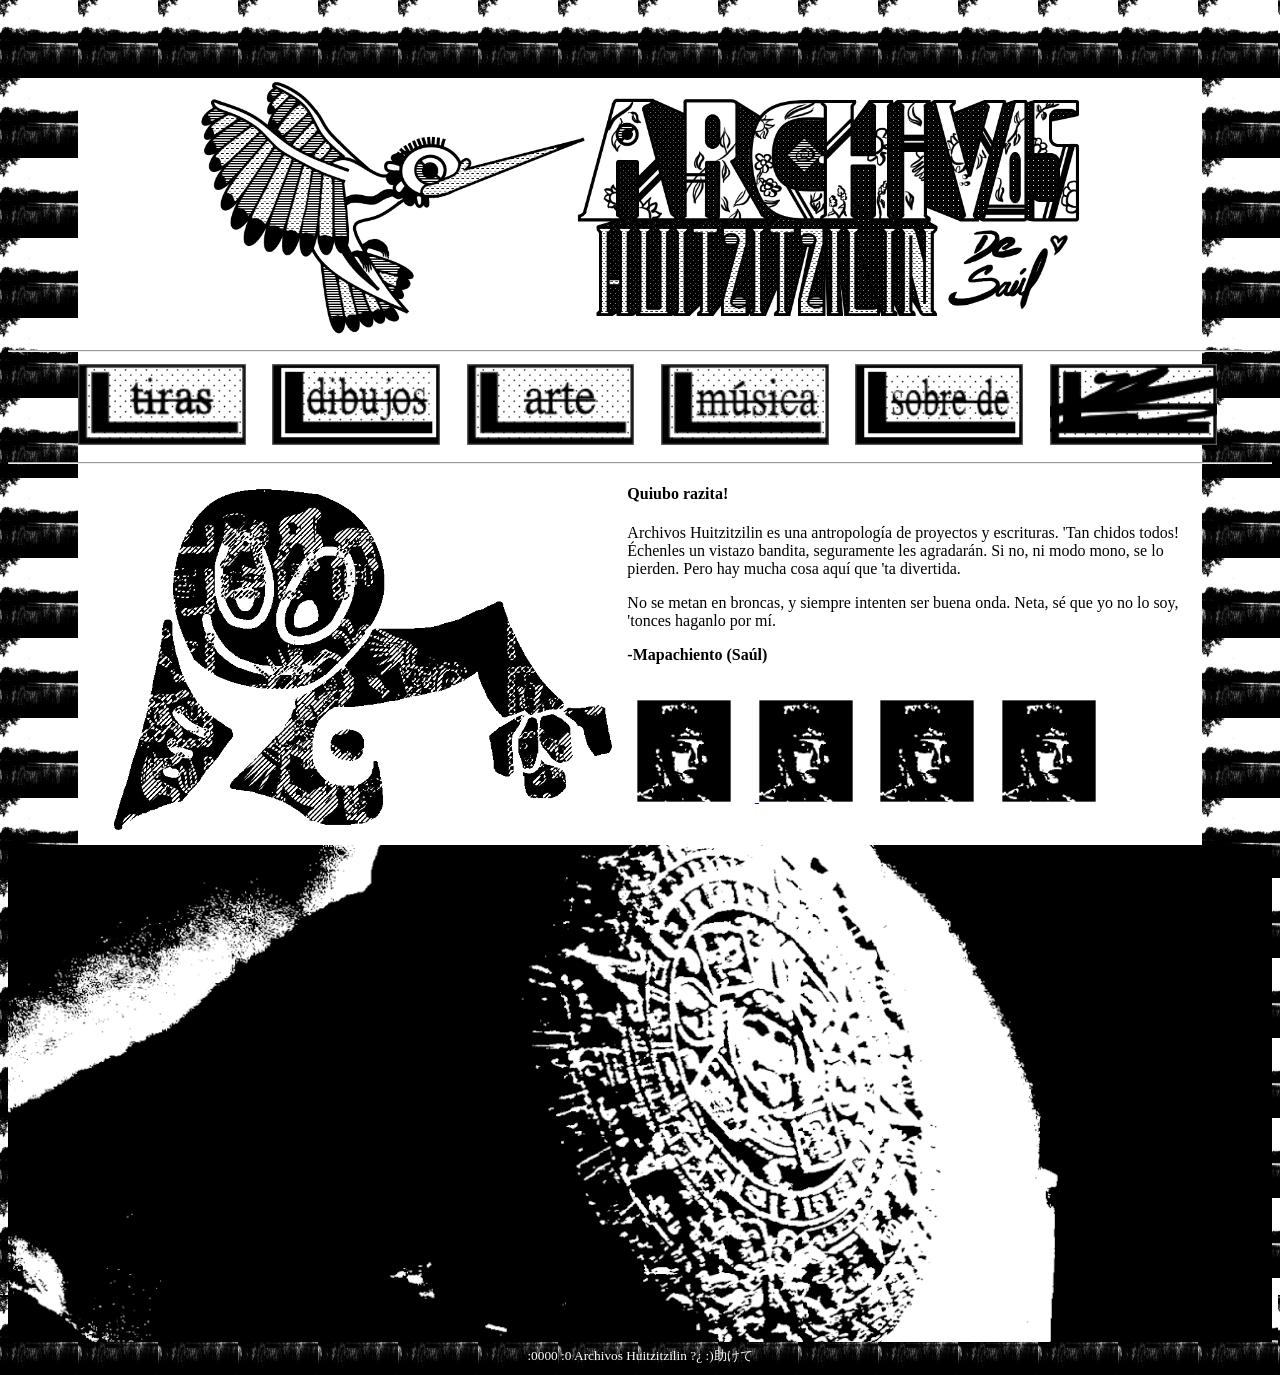
<file: index.html>
<?php include 'log_visitor.php'; ?>
<!DOCTYPE html>
<html lang="es">
<head>
	<meta charset="UTF-8">
	<meta http-equiv="X-UA-Compatible" content="IE=edge">
	<meta name="viewport" content="width=device-width, initial-scale=1.0">
	<title>Archivos Huitzitzilin</title>
	<link rel="canonical" href="https://www.huitzitzilin.top" />
	<link rel="icon" type="image/png" href="sitio/imagenes/icono.png" />
	<link rel="stylesheet" href="sitio/paginas/principal/principal.css">
	<link rel="preload" as="audio_principal" href="sitio/audio/principal.ogg">
</head>
<body class="borde">
	<div class="borde2">
		<div class="centrar">
			<img src="sitio/imagenes/principal/portada.png" alt="portada" class="titulo">
		</div>
	<hr>
	<!-- BOTONES -->
		<div class="botones">
			<div class="imagenboton">
				<a href="sitio/paginas/tiras/tiras.html">
					<img src="sitio/imagenes/principal/boton_tiras.png" alt="boton_tiras">
				</a>
			</div>
			<div class="imagenboton">
				<a href="sitio/paginas/dibujos/dibujos.html">
					<img src="sitio/imagenes/principal/boton_dibujos.png" alt="boton_dibujos">
				</a>
			</div>
			<div class="imagenboton">
				<a href="sitio/paginas/arte/arte.html">
					<img src="sitio/imagenes/principal/boton_arte.png" alt="boton_arte">
				</a>
			</div>
			<div class="imagenboton">
				<a href="sitio/paginas/musica/musica.html">
					<img src="sitio/imagenes/principal/boton_musica.png" alt="boton_musica">
				</a>
			</div>
			<div class="imagenboton">
				<a href="sitio/paginas/sobre de/sobrede.html">
					<img src="sitio/imagenes/principal/boton_sobrede.png" alt="boton_sobrede">
				</a>
			</div>
			<div class="imagenboton">
				<a href="sitio/paginas/tlajtokuikayotl/tlajtokuikayotl.html">
					<img src="sitio/imagenes/principal/boton_censurado.png" alt="boton_censurado">
				</a>
			</div>
		</div>
	<hr>
	<!-- MONO Y TEXTO -->
		<div class="mono">
			<div class="imagenmono">
				<img src="sitio/imagenes/principal/mono.png" alt="mono" style="max-width: 40%; height: auto;">
			</div>
			<div class="encima">
				<div class="texto">
					<h4>Quiubo razita!</h4>
					<p>Archivos Huitzitzilin es una antropología de proyectos y escrituras. 'Tan chidos todos! Échenles un vistazo bandita, seguramente les agradarán. Si no, ni modo mono, se lo pierden. Pero hay mucha cosa aquí que 'ta divertida.</p>
					<p>No se metan en broncas, y siempre intenten ser buena onda. Neta, sé que yo no lo soy, 'tonces haganlo por mí.</p>
					<p><b>-Mapachiento (Saúl)</b></p>
				</div>
<!-- CARA(S) -->
				<div class="ana">
					<a href="sitio_extendido/paginas/reflejo/reflejo.html">
						<img src="sitio/imagenes/principal/ana.png" alt="cara" style="margin-left: 10px;">
					</a>
					<img src="sitio/imagenes/principal/ana.png" alt="cara">
					<img src="sitio/imagenes/principal/ana.png" alt="cara">
					<img src="sitio/imagenes/principal/ana.png" alt="cara">
				</div>
				<audio autoplay loop>
					<source src="sitio/audio/principal.ogg" type="audio/ogg">
				</audio>
			</div>
		</div>
		<img src="sitio/imagenes/principal/piedra_del_sol.png" alt="piedra_del_sol" style="width: 100%; height: auto;">
		<footer>
			<div class="linear">
				<small>:0000 :0 Archivos Huitzitzilin ?¿ :)助けて</small>
			</div>
		</footer>
	</div>
</body>
</html>
</file>
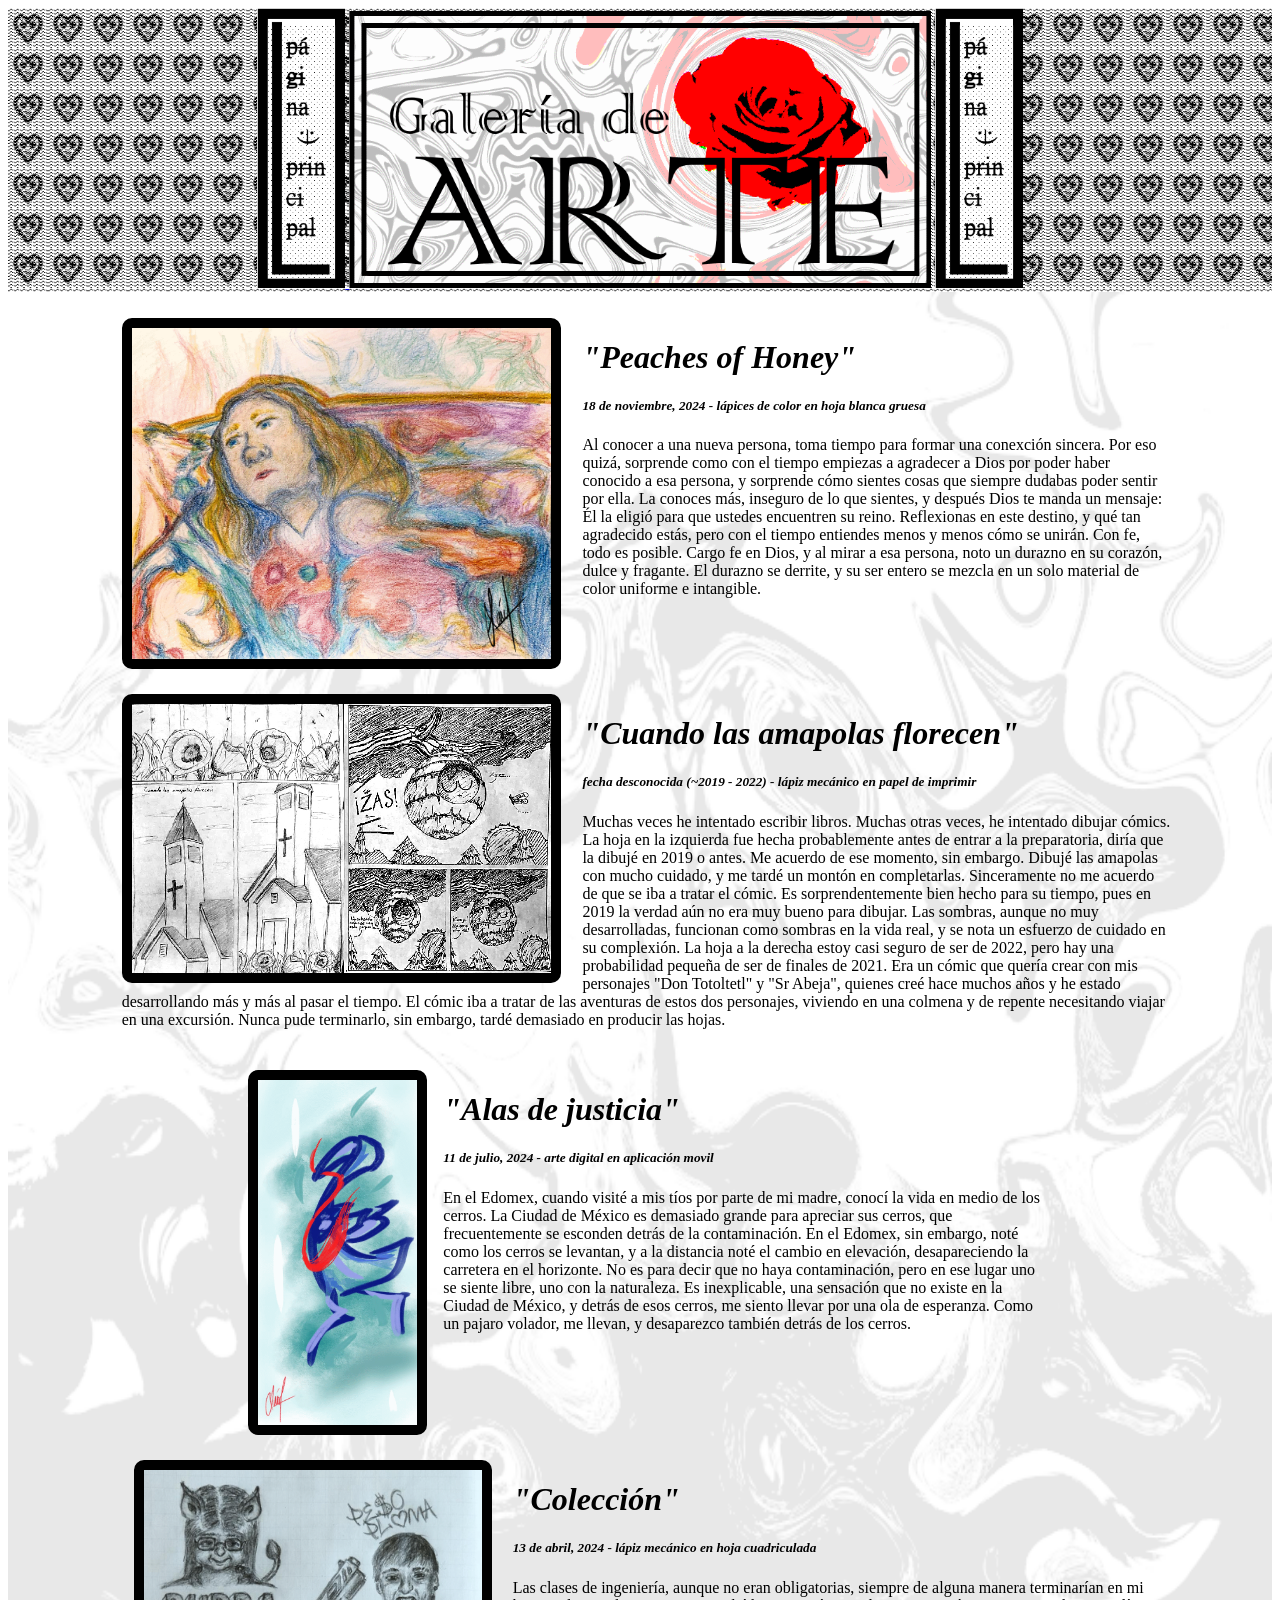
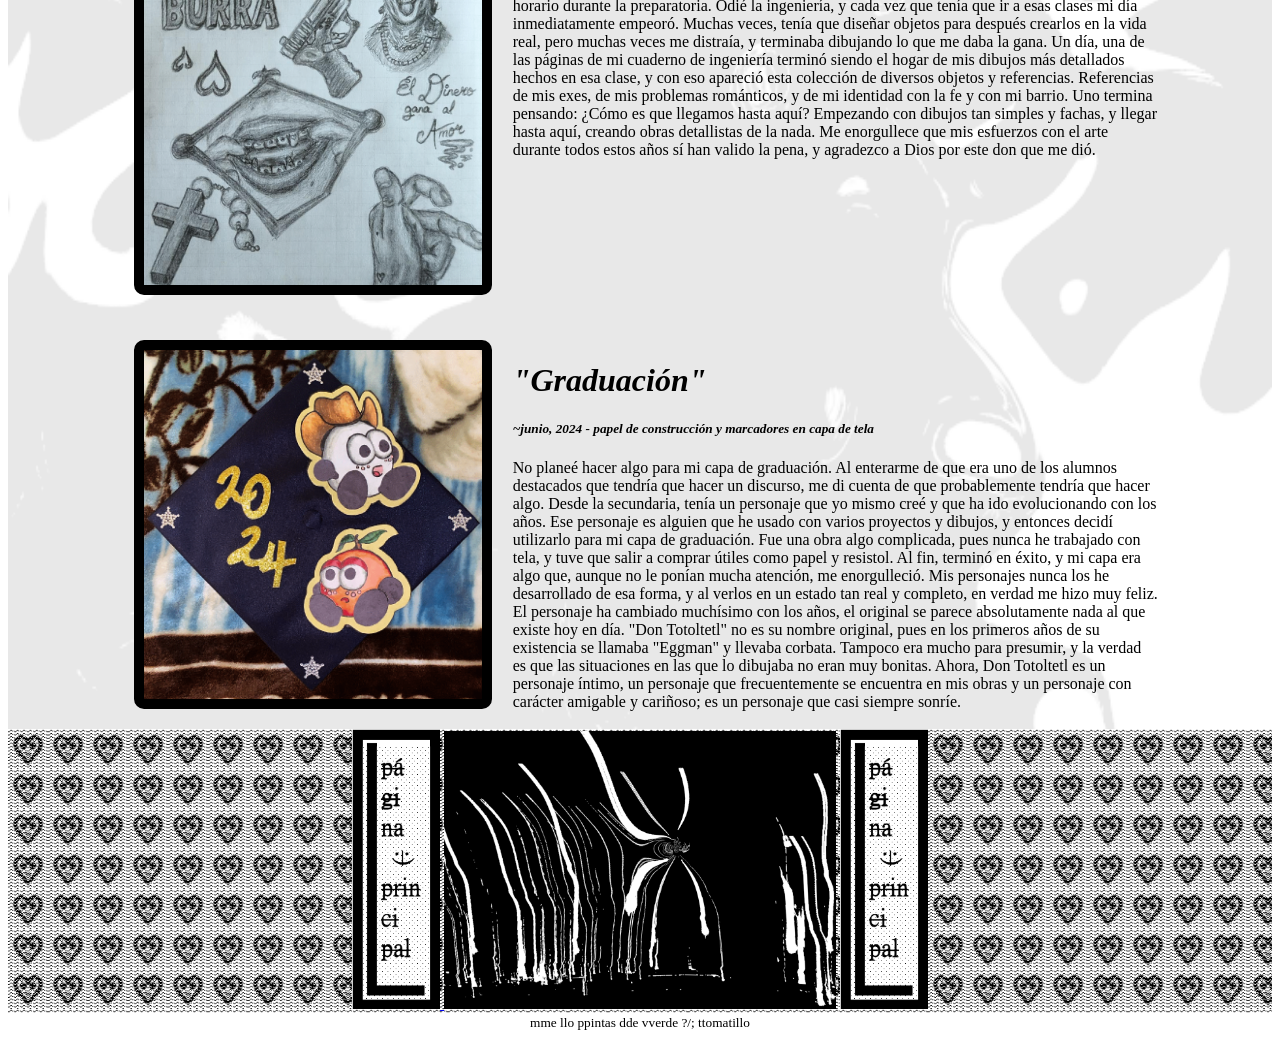
<file: sitio/paginas/arte/arte.html>
<?php include 'log_visitor.php'; ?>
<!DOCTYPE html>
<html lang="es">
<head>
	<meta charset="UTF-8">
	<meta http-equiv="X-UA-Compatible" content="IE=edge">
	<meta name="viewport" content="width=device-width, initial-scale=1.0">
	<title>Arte Huitzitzilin</title>
	<link rel="icon" type="image/png" href="../../imagenes/icono.png" />
	<link rel="stylesheet" href="arte.css">
	<link rel="preload" as="audio_arte" href="../../audio/arte.ogg">
</head>
<body>
	<header class="borde">
		<div class="centrar">
			<a href="../../../index.html">
				<img src="../../imagenes/regreso.png" alt="regresar" class="tituloboton">
			</a>
			<img src="../../imagenes/arte/portada.png" alt="portada" class="titulo">
			<a href="../../../index.html">
				<img src="../../imagenes/regreso.png" alt="regresar" class="tituloboton">
			</a>
		</div>
		<audio autoplay loop style="margin-left: 40%;">
			<source src="../../audio/arte.ogg" type="audio/ogg">
		</audio>
	</header>
	<galeria class="galeria">
		<div class="honey">
			<img src="../../imagenes/arte/honey_peaches.png" alt="honey_peaches">
			<h1><i>"Peaches of Honey"</i></h1>
			<h5><i>18 de noviembre, 2024 - lápices de color en hoja blanca gruesa</i></h5>
			<p>Al conocer a una nueva persona, toma tiempo para formar una conexción sincera. Por eso quizá, sorprende como con el tiempo empiezas a agradecer a Dios por poder haber conocido a esa persona, y sorprende cómo sientes cosas que siempre dudabas poder sentir por ella. La conoces más, inseguro de lo que sientes, y después Dios te manda un mensaje: Él la eligió para que ustedes encuentren su reino. Reflexionas en este destino, y qué tan agradecido estás, pero con el tiempo entiendes menos y menos cómo se unirán. Con fe, todo es posible. Cargo fe en Dios, y al mirar a esa persona, noto un durazno en su corazón, dulce y fragante. El durazno se derrite, y su ser entero se mezcla en un solo material de color uniforme e intangible.</p>
		</div>
		<div class="amapolas">
			<img src="../../imagenes/arte/cuando_las_amapolas_florecen.png" alt="amapolas">
			<h1><i>"Cuando las amapolas florecen"</i></h1>
			<h5><i>fecha desconocida (~2019 - 2022) - lápiz mecánico en papel de imprimir</i></h5>
			<p>Muchas veces he intentado escribir libros. Muchas otras veces, he intentado dibujar cómics. La hoja en la izquierda fue hecha probablemente antes de entrar a la preparatoria, diría que la dibujé en 2019 o antes. Me acuerdo de ese momento, sin embargo. Dibujé las amapolas con mucho cuidado, y me tardé un montón en completarlas. Sinceramente no me acuerdo de que se iba a tratar el cómic. Es sorprendentemente bien hecho para su tiempo, pues en 2019 la verdad aún no era muy bueno para dibujar. Las sombras, aunque no muy desarrolladas, funcionan como sombras en la vida real, y se nota un esfuerzo de cuidado en su complexión. La hoja a la derecha estoy casi seguro de ser de 2022, pero hay una probabilidad pequeña de ser de finales de 2021. Era un cómic que quería crear con mis personajes "Don Totoltetl" y "Sr Abeja", quienes creé hace muchos años y he estado desarrollando más y más al pasar el tiempo. El cómic iba a tratar de las aventuras de estos dos personajes, viviendo en una colmena y de repente necesitando viajar en una excursión. Nunca pude terminarlo, sin embargo, tardé demasiado en producir las hojas.</p>
		</div>
		<div class="alas">
			<img src="../../imagenes/arte/alas_de_justicia.png" alt="alas_de_justicia">
			<h1><i>"Alas de justicia"</i></h1>
			<h5><i>11 de julio, 2024 - arte digital en aplicación movil</i></h5>
			<p>En el Edomex, cuando visité a mis tíos por parte de mi madre, conocí la vida en medio de los cerros. La Ciudad de México es demasiado grande para apreciar sus cerros, que frecuentemente se esconden detrás de la contaminación. En el Edomex, sin embargo, noté como los cerros se levantan, y a la distancia noté el cambio en elevación, desapareciendo la carretera en el horizonte. No es para decir que no haya contaminación, pero en ese lugar uno se siente libre, uno con la naturaleza. Es inexplicable, una sensación que no existe en la Ciudad de México, y detrás de esos cerros, me siento llevar por una ola de esperanza. Como un pajaro volador, me llevan, y desaparezco también detrás de los cerros.</p>
		</div>
		<div class="coleccion">
			<img src="../../imagenes/arte/coleccion.png" alt="coleccion">
			<h1><i>"Colección"</i></h1>
			<h5><i>13 de abril, 2024 - lápiz mecánico en hoja cuadriculada</i></h5>
			<p>Las clases de ingeniería, aunque no eran obligatorias, siempre de alguna manera terminarían en mi horario durante la preparatoria. Odié la ingeniería, y cada vez que tenía que ir a esas clases mi día inmediatamente empeoró. Muchas veces, tenía que diseñar objetos para después crearlos en la vida real, pero muchas veces me distraía, y terminaba dibujando lo que me daba la gana. Un día, una de las páginas de mi cuaderno de ingeniería terminó siendo el hogar de mis dibujos más detallados hechos en esa clase, y con eso apareció esta colección de diversos objetos y referencias. Referencias de mis exes, de mis problemas románticos, y de mi identidad con la fe y con mi barrio. Uno termina pensando: ¿Cómo es que llegamos hasta aquí? Empezando con dibujos tan simples y fachas, y llegar hasta aquí, creando obras detallistas de la nada. Me enorgullece que mis esfuerzos con el arte durante todos estos años sí han valido la pena, y agradezco a Dios por este don que me dió.</p>
		</div>
		<div class="graduacion">
			<img src="../../imagenes/arte/graduacion.png" alt="graduacion">
			<h1><i>"Graduación"</i></h1>
			<h5><i>~junio, 2024 - papel de construcción y marcadores en capa de tela</i></h5>
			<p>No planeé hacer algo para mi capa de graduación. Al enterarme de que era uno de los alumnos destacados que tendría que hacer un discurso, me di cuenta de que probablemente tendría que hacer algo. Desde la secundaria, tenía un personaje que yo mismo creé y que ha ido evolucionando con los años. Ese personaje es alguien que he usado con varios proyectos y dibujos, y entonces decidí utilizarlo para mi capa de graduación. Fue una obra algo complicada, pues nunca he trabajado con tela, y tuve que salir a comprar útiles como papel y resistol. Al fin, terminó en éxito, y mi capa era algo que, aunque no le ponían mucha atención, me enorgulleció. Mis personajes nunca los he desarrollado de esa forma, y al verlos en un estado tan real y completo, en verdad me hizo muy feliz. El personaje ha cambiado muchísimo con los años, el original se parece absolutamente nada al que existe hoy en día. "Don Totoltetl" no es su nombre original, pues en los primeros años de su existencia se llamaba "Eggman" y llevaba corbata. Tampoco era mucho para presumir, y la verdad es que las situaciones en las que lo dibujaba no eran muy bonitas. Ahora, Don Totoltetl es un personaje íntimo, un personaje que frecuentemente se encuentra en mis obras y un personaje con carácter amigable y cariñoso; es un personaje que casi siempre sonríe.</p>
		</div>
	</galeria>
	<div class="centrar">
		<div class="borde">
			<a href="../../../index.html">
				<img src="../../imagenes/regreso.png" alt="regresar" class="tituloboton">
			</a>
			<img src="../../imagenes/arte/la_ciudad_derretida.png" alt="ciudad_derretida" class="ciudad">
			<a href="../../../index.html">
				<img src="../../imagenes/regreso.png" alt="regresar" class="tituloboton">
			</a>
		</div>
	</div>
	<footer>
		<div class="linear">
			<small>mme llo ppintas dde vverde ?/; ttomatillo</small>
		</div>
	</footer>

</body>
</html>
</file>
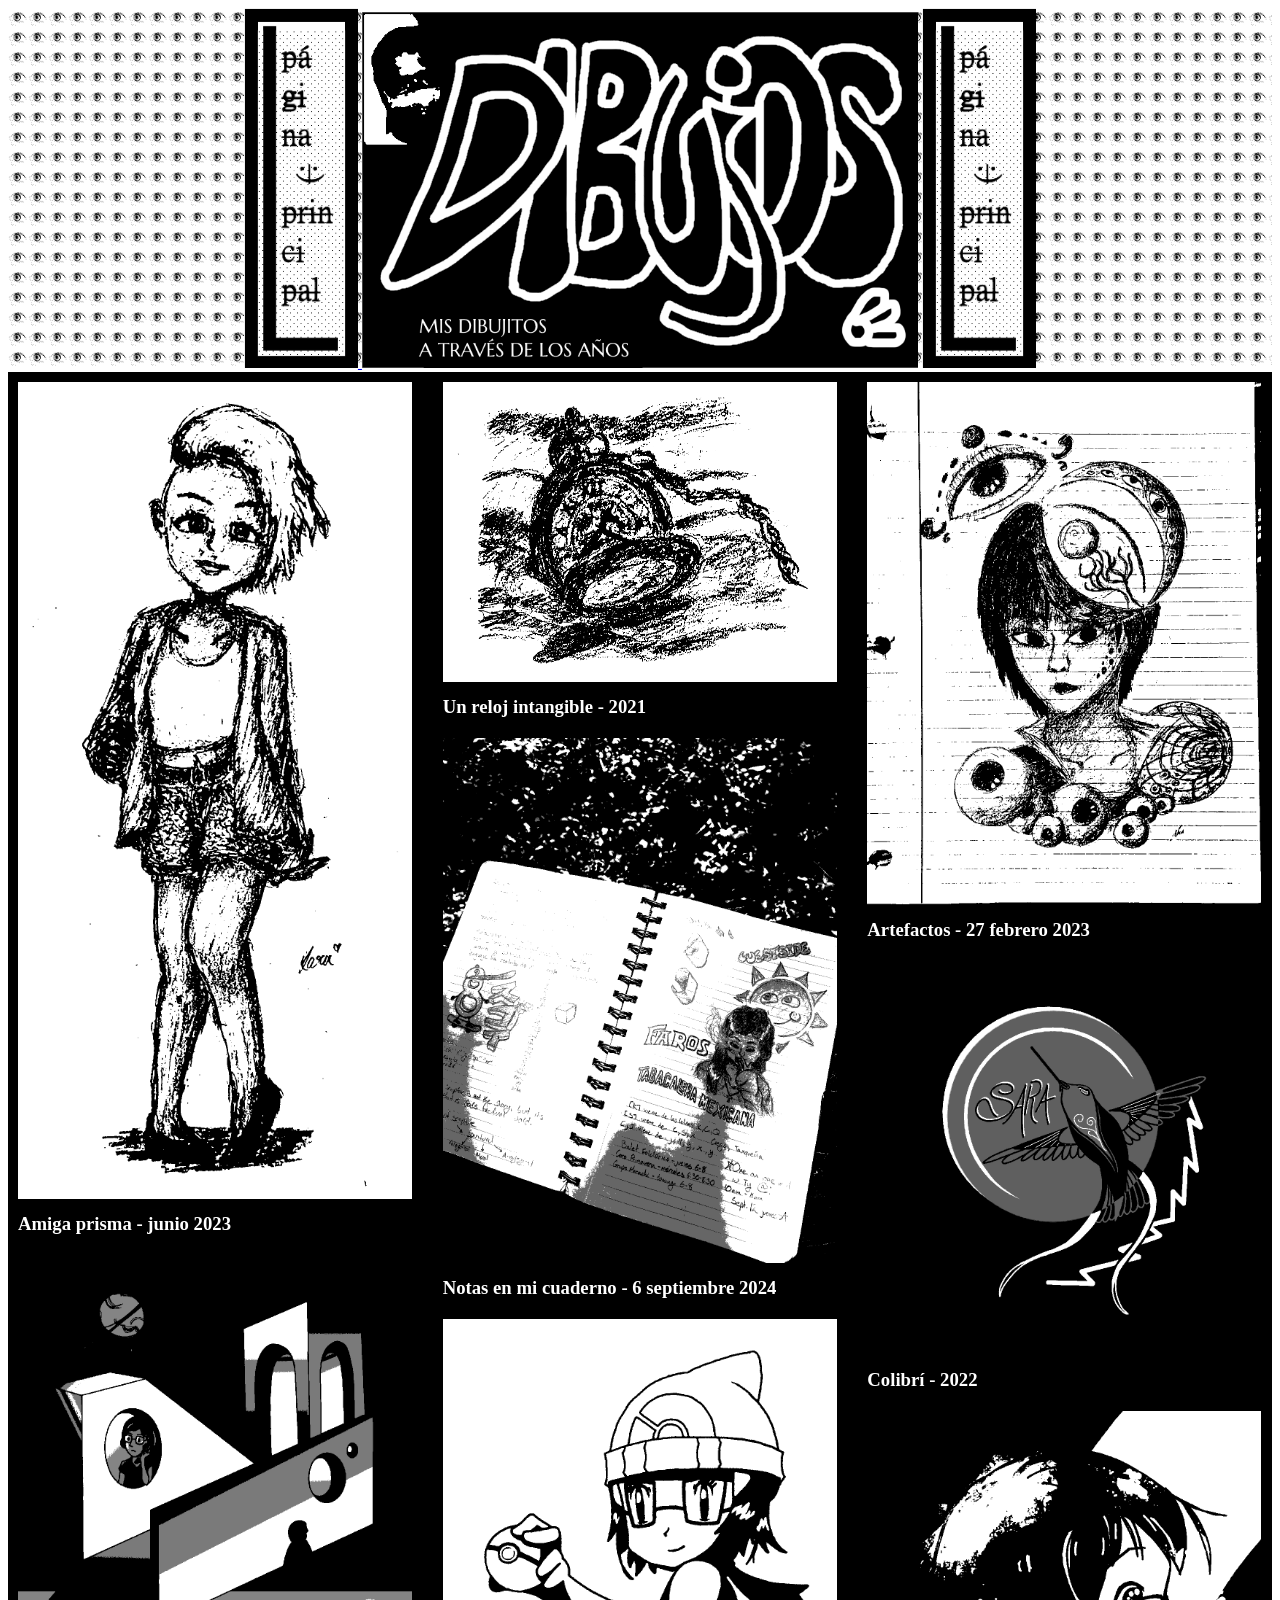
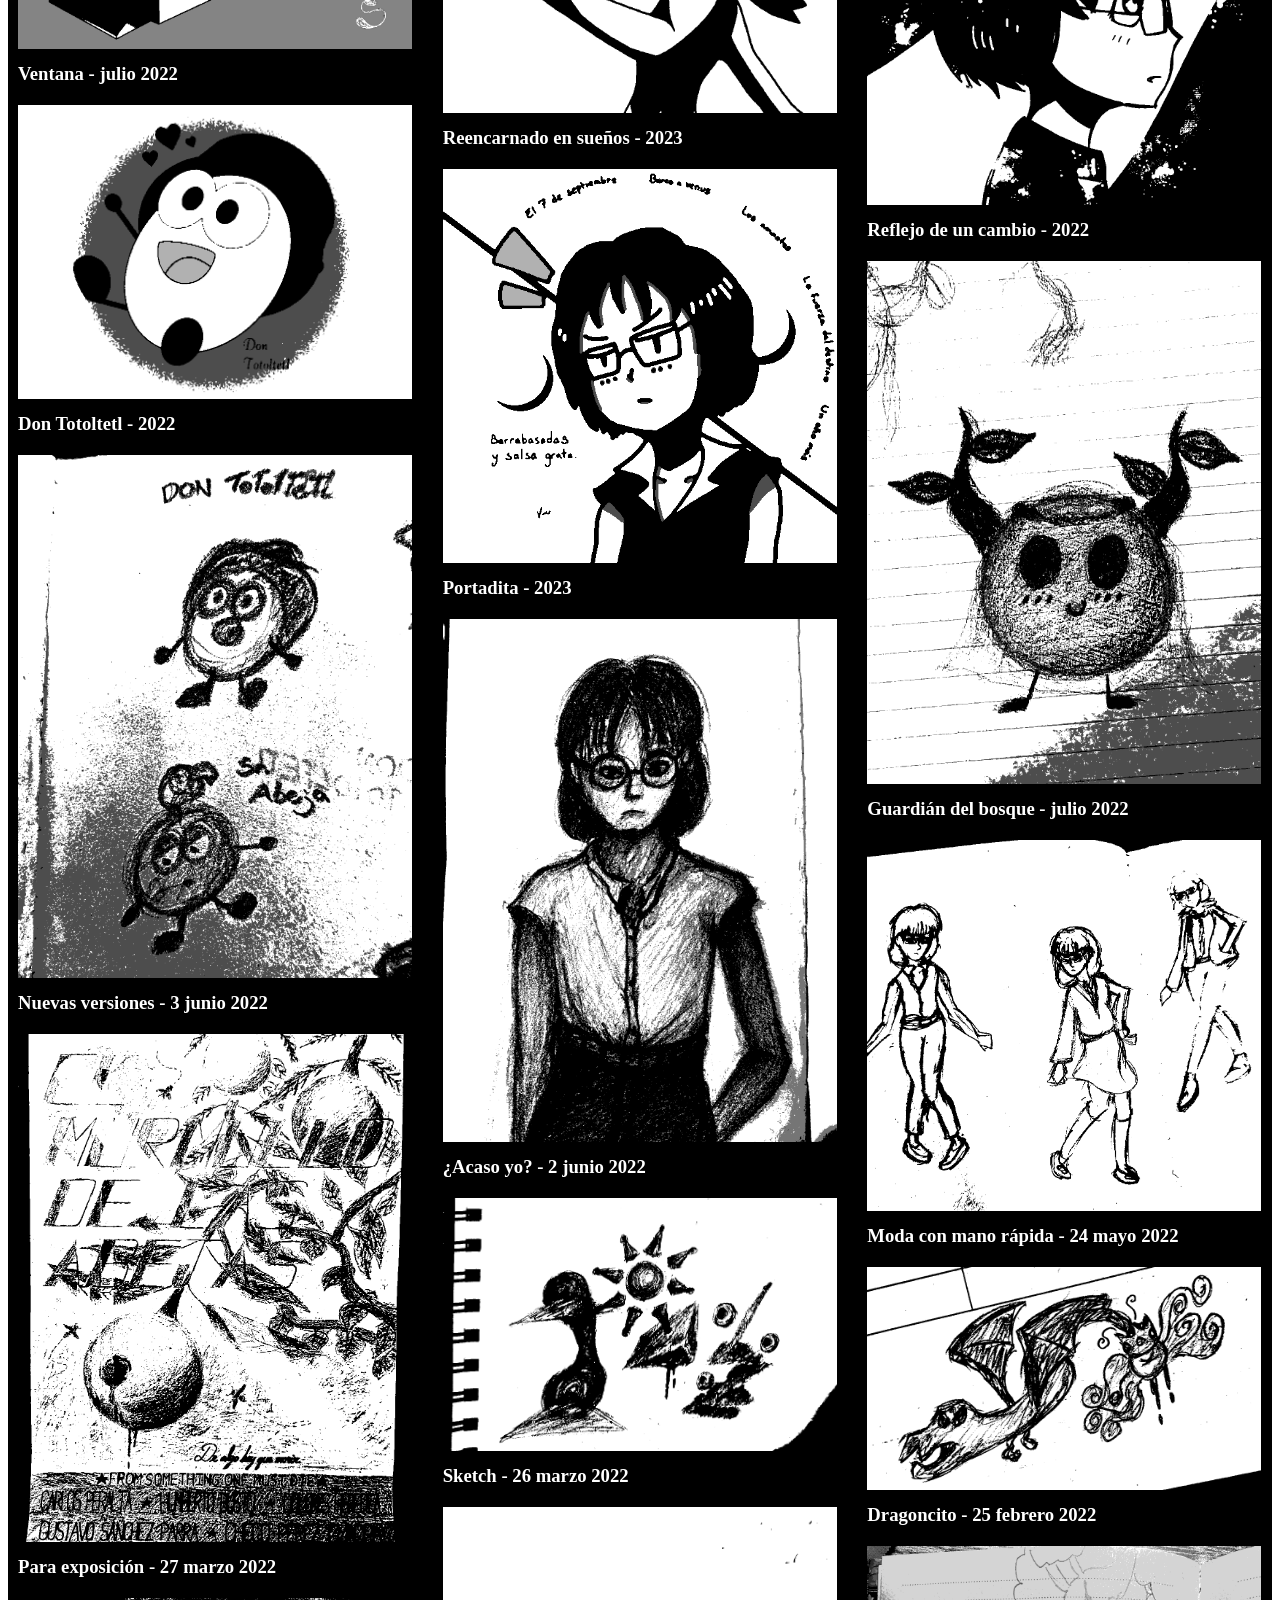
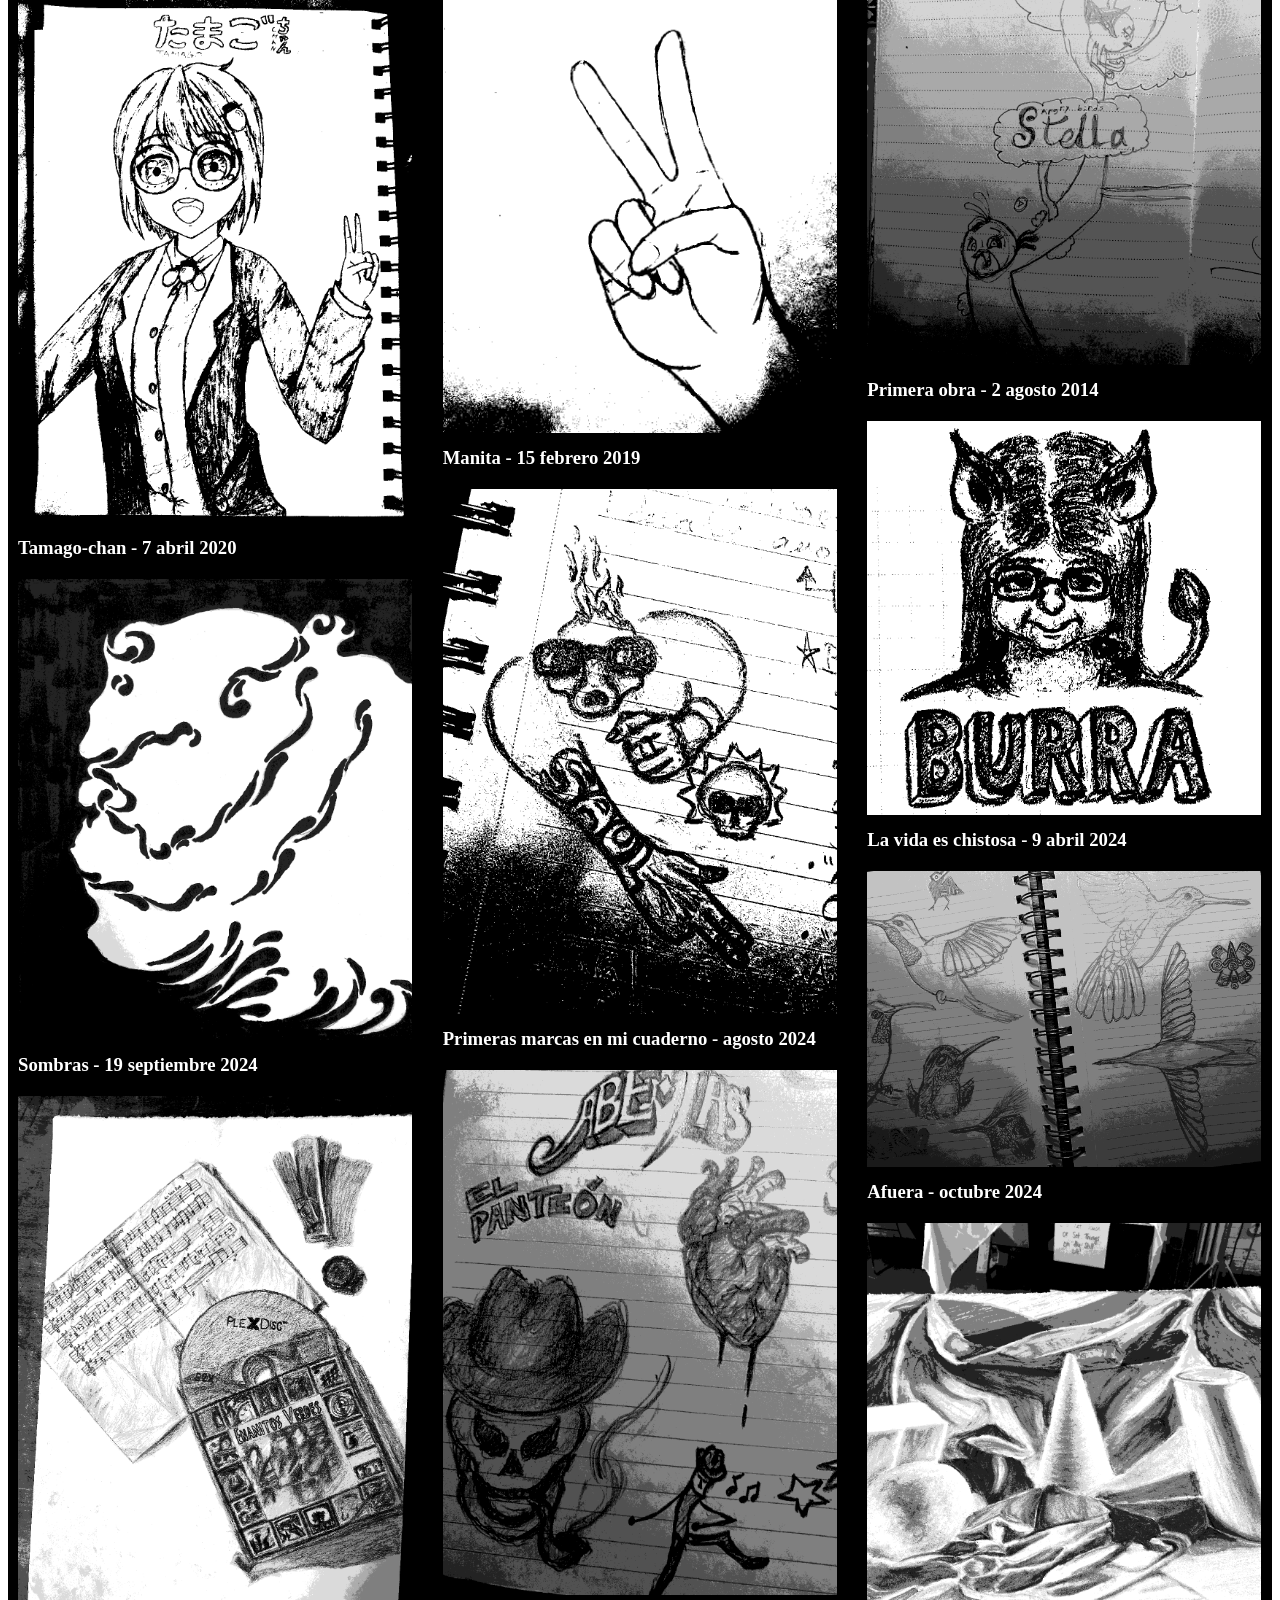
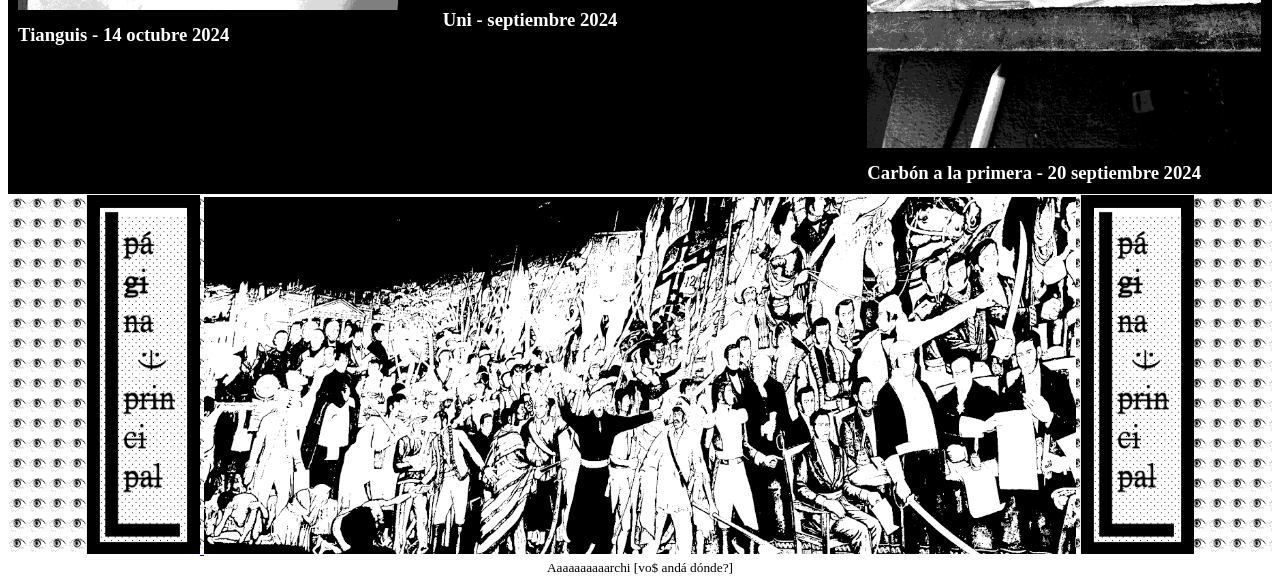
<file: sitio/paginas/dibujos/dibujos.html>
<?php include 'log_visitor.php'; ?>
<!DOCTYPE html>
<html lang="es">
<head>
	<meta charset="UTF-8">
	<meta http-equiv="X-UA-Compatible" content="IE=edge">
	<meta name="viewport" content="width=device-width, initial-scale=1.0">
	<title>Dibujos Huitzitzilin</title>
	<link rel="icon" type="image/png" href="../../imagenes/icono.png" />
	<link rel="stylesheet" href="dibujos.css">
	<link rel="preload" as="audio_dibujos" href="../../audio/dibujos.ogg">
</head>
<body>
	<header class="borde">
		<div class="centrar">
			<a href="../../../index.html">
				<img src="../../imagenes/regreso.png" alt="regresar" class="tituloboton">
			</a>
			<img src="../../imagenes/dibujos/portada.png" alt="portada" class="titulo">
			<a href="../../../index.html">
				<img src="../../imagenes/regreso.png" alt="regresar" class="tituloboton">
			</a>
		</div>
		<audio autoplay loop style="margin-left: 40%;">
			<source src="../../audio/dibujos.ogg" type="audio/ogg">
		</audio>
	</header>
	<div class="dibujos">
		<galeriafilauna class="colum">
			<div>
				<img src="../../imagenes/dibujos/dibujo1.png" alt="dibujo1">
				<h3>Amiga prisma - junio 2023</h3>
			</div>
			<div>
				<img src="../../imagenes/dibujos/dibujo2.png" alt="dibujo2">
				<h3>Ventana - julio 2022</h3>
			</div>
			<div>
				<img src="../../imagenes/dibujos/dibujo9.png" alt="dibujo9">
				<h3>Don Totoltetl - 2022</h3>
			</div>
			<div>
				<img src="../../imagenes/dibujos/dibujo12.png" alt="dibujo12">
				<h3>Nuevas versiones - 3 junio 2022</h3>
			</div>
			<div>
				<img src="../../imagenes/dibujos/dibujo15.png" alt="dibujo15">
				<h3>Para exposición - 27 marzo 2022</h3>
			</div>
			<div>
				<img src="../../imagenes/dibujos/dibujo19.png" alt="dibujo19">
				<h3>Tamago-chan - 7 abril 2020</h3>
			</div>
			<div>
				<img src="../../imagenes/dibujos/dibujo26.png" alt="dibujo26">
				<h3>Sombras - 19 septiembre 2024</h3>
			</div>
			<div>
				<img src="../../imagenes/dibujos/dibujo27.png" alt="dibujo27">
				<h3>Tianguis - 14 octubre 2024</h3>
			</div>
		</galeriafilauna>
		<galeriafilados class="colum">
			<div>
				<img src="../../imagenes/dibujos/dibujo3.png" alt="dibujo3">
				<h3>Un reloj intangible - 2021</h3>
			</div>
			<div>
				<img src="../../imagenes/dibujos/dibujo4.png" alt="dibujo4">
				<h3>Notas en mi cuaderno - 6 septiembre 2024</h3>
			</div>
			<div>
				<img src="../../imagenes/dibujos/dibujo7.png" alt="dibujo7">
				<h3>Reencarnado en sueños - 2023</h3>
			</div>
			<div>
				<img src="../../imagenes/dibujos/dibujo10.png" alt="dibujo10">
				<h3>Portadita - 2023</h3>
			</div>
			<div>
				<img src="../../imagenes/dibujos/dibujo13.png" alt="dibujo13">
				<h3>¿Acaso yo? - 2 junio 2022</h3>
			</div>
			<div>
				<img src="../../imagenes/dibujos/dibujo16.png" alt="dibujo16">
				<h3>Sketch - 26 marzo 2022</h3>
			</div>
			<div>
				<img src="../../imagenes/dibujos/dibujo18.png" alt="dibujo18">
				<h3>Manita - 15 febrero 2019</h3>
			</div>
			<div>
				<img src="../../imagenes/dibujos/dibujo22.png" alt="dibujo22">
				<h3>Primeras marcas en mi cuaderno - agosto 2024</h3>
			</div>
			<div>
				<img src="../../imagenes/dibujos/dibujo24.png" alt="dibujo24">
				<h3>Uni - septiembre 2024</h3>
			</div>
		</galeriafilados>
		<galeriafilatres class="colum">
			<div>
				<img src="../../imagenes/dibujos/dibujo5.png" alt="dibujo5">
				<h3>Artefactos - 27 febrero 2023</h3>
			</div>
			<div>
				<img src="../../imagenes/dibujos/dibujo6.png" alt="dibujo6">
				<h3>Colibrí - 2022</h3>
			</div>
			<div>
				<img src="../../imagenes/dibujos/dibujo8.png" alt="dibujo8">
				<h3>Reflejo de un cambio - 2022</h3>
			</div>
			<div>
				<img src="../../imagenes/dibujos/dibujo11.png" alt="dibujo11">
				<h3>Guardián del bosque - julio 2022</h3>
			</div>
			<div>
				<img src="../../imagenes/dibujos/dibujo14.png" alt="dibujo14">
				<h3>Moda con mano rápida - 24 mayo 2022</h3>
			</div>
			<div>
				<img src="../../imagenes/dibujos/dibujo17.png" alt="dibujo17">
				<h3>Dragoncito - 25 febrero 2022</h3>
			</div>
			<div>
				<img src="../../imagenes/dibujos/dibujo20.png" alt="dibujo20">
				<h3>Primera obra - 2 agosto 2014</h3>
			</div>
			<div>
				<img src="../../imagenes/dibujos/dibujo21.png" alt="dibujo21">
				<h3>La vida es chistosa - 9 abril 2024</h3>
			</div>
			<div>
				<img src="../../imagenes/dibujos/dibujo23.png" alt="dibujo23">
				<h3>Afuera - octubre 2024</h3>
			</div>
			<div>
				<img src="../../imagenes/dibujos/dibujo25.png" alt="dibujo25">
				<h3>Carbón a la primera - 20 septiembre 2024</h3>
			</div>
		</galeriafilatres>
	</div>
	<div class="centrar">
		<div class="borde">
			<a href="../../../index.html">
				<img src="../../imagenes/regreso.png" alt="regresar" class="tituloboton">
			</a>
			<img src="../../imagenes/dibujos/miguel_hidalgo.png" alt="Miguel_Hidalgo" class="miguel">
			<a href="../../../index.html">
				<img src="../../imagenes/regreso.png" alt="regresar" class="tituloboton">
			</a>
		</div>
	</div>
	<footer>
		<div class="linear">
			<small>Aaaaaaaaaarchi [vo$ andá dónde?]</small>
		</div>
	</footer>
</body>
</html>
</file>
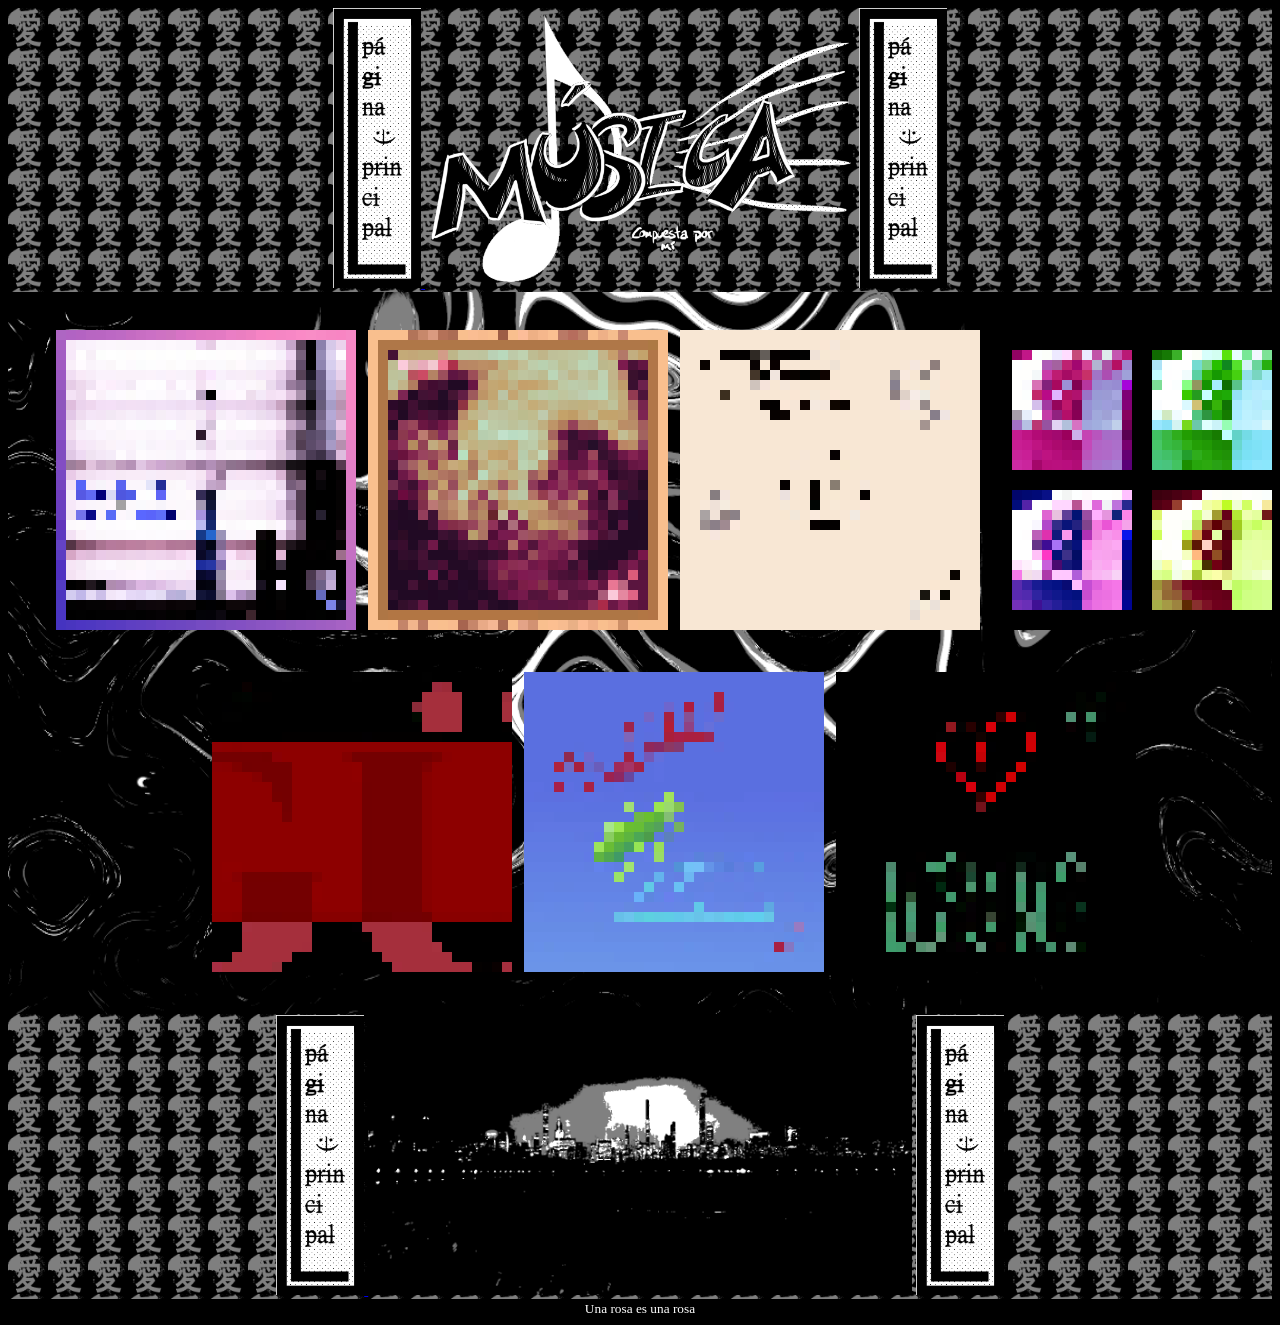
<file: sitio/paginas/musica/musica.html>
<?php include 'log_visitor.php'; ?>
<!DOCTYPE html>
<html lang="es">
<head>
	<meta charset="UTF-8">
	<meta http-equiv="X-UA-Compatible" content="IE=edge">
	<meta name="viewport" content="width=device-width, initial-scale=1.0">
	<title>Música Huitzitzilin</title>
	<link rel="icon" type="image/png" href="../../imagenes/icono.png" />
	<link rel="stylesheet" href="musica.css">
	<script src="musica.js" defer></script>
</head>
<body>
	<header class="borde">
		<div class="centrar">
			<a href="../../../index.html">
				<img src="../../imagenes/regreso.png" alt="regresar" class="tituloboton">
			</a>
			<img src="../../imagenes/musica/portada.png" alt="portada" class="titulo">
			<a href="../../../index.html">
				<img src="../../imagenes/regreso.png" alt="regresar" class="tituloboton">
			</a>
		</div>
	</header>
	<galaria class="fondo">
		<div class="galaria" onclick="showImagePetalos(this)">
			<img src="../../imagenes/musica/petalos.png" alt="petalos_dominicales" class="pixel">
			<audio src="../../audio/musica/petalos_dominicales.mp3" id="petalos" class="audio"></audio>
		</div>
		<div id="encima_petalos" class="encima" onclick="hideImagePetalos()">
			<img id="encima_petalos_img" src="../../imagenes/musica/petalos_encima.png" alt="petalos">
		</div>
		<div class="galaria" onclick="showImageRetratos(this)">
			<img src="../../imagenes/musica/retratos.png" alt="retratos" class="pixel">
			<audio src="../../audio/musica/retratos.mp3" id="retratos" class="audio"></audio>
		</div>
		<div id="encima_retratos" class="encima" onclick="hideImageRetratos()">
			<img id="encima_retratos_img" src="../../imagenes/musica/retratos_encima.png" alt="retratos">
		</div>
		<div class="galaria" onclick="showImageIntencion(this)">
			<img src="../../imagenes/musica/intencion.png" alt="intencion_invalida" class="pixel">
			<audio src="../../audio/musica/intencion_invalida.mp3" id="intencion" class="audio"></audio>
		</div>
		<div id="encima_intencion" class="encima" onclick="hideImageIntencion()">
			<img id="encima_intencion_img" src="../../imagenes/musica/intencion_encima.png" alt="intencion">
		</div>
		<div class="galaria" onclick="showImageExtrano(this)">
			<img src="../../imagenes/musica/extrano.png" alt="te_extraño" class="pixel">
			<audio src="../../audio/musica/te_extrano.mp3" id="extrano" class="audio"></audio>
		</div>
		<div id="encima_extrano" class="encima" onclick="hideImageExtrano()">
			<img id="encima_extrano_img" src="../../imagenes/musica/extrano_encima.png" alt="extraño">
		</div>
		<div class="galaria" onclick="showImageCiguena(this)">
			<img src="../../imagenes/musica/ciguena.png" alt="cigüeña" class="pixel">
			<audio src="../../audio/musica/ciguena.mp3" id="ciguena" class="audio"></audio>
		</div>
		<div id="encima_ciguena" class="encima" onclick="hideImageCiguena()">
			<img id="encima_ciguena_img" src="../../imagenes/musica/ciguena_encima.png" alt="cigüeña">
		</div>
		<div class="galaria" onclick="showImageSolubilidad(this)">
			<img src="../../imagenes/musica/solubilidad.png" alt="solubilidad" class="pixel">
			<audio src="../../audio/musica/solubilidad.mp3" id="solubilidad" class="audio"></audio>
		</div>
		<div id="encima_solubilidad" class="encima" onclick="hideImageSolubilidad()">
			<img id="encima_solubilidad_img" src="../../imagenes/musica/solubilidad_encima.png" alt="solubilidad">
		</div>
		<div class="galaria" onclick="showImageNosotros(this)" style="margin-bottom: 3%;">
			<img src="../../imagenes/musica/nosotros.png" alt="nosotros" class="pixel">
			<audio src="../../audio/musica/nosotros.mp3" id="nosotros" class="audio"></audio>
		</div>
		<div id="encima_nosotros" class="encima" onclick="hideImageNosotros()">
			<img id="encima_nosotros_img" src="../../imagenes/musica/nosotros_encima.png" alt="nosotros">
		</div>
	</galaria>
	<div class="centrar">
		<div class="borde">
			<a href="../../../index.html">
				<img src="../../imagenes/regreso.png" alt="regresar" class="tituloboton">
			</a>
			<img src="../../imagenes/musica/ny.png" alt="Nueva_York" class="ny">
			<a href="../../../index.html">
				<img src="../../imagenes/regreso.png" alt="regresar" class="tituloboton">
			</a>
		</div>
	</div>
	<footer>
		<div class="linear">
			<small>Una rosa es una rosa</small>
		</div>
	</footer>
</body>
</html>
</file>
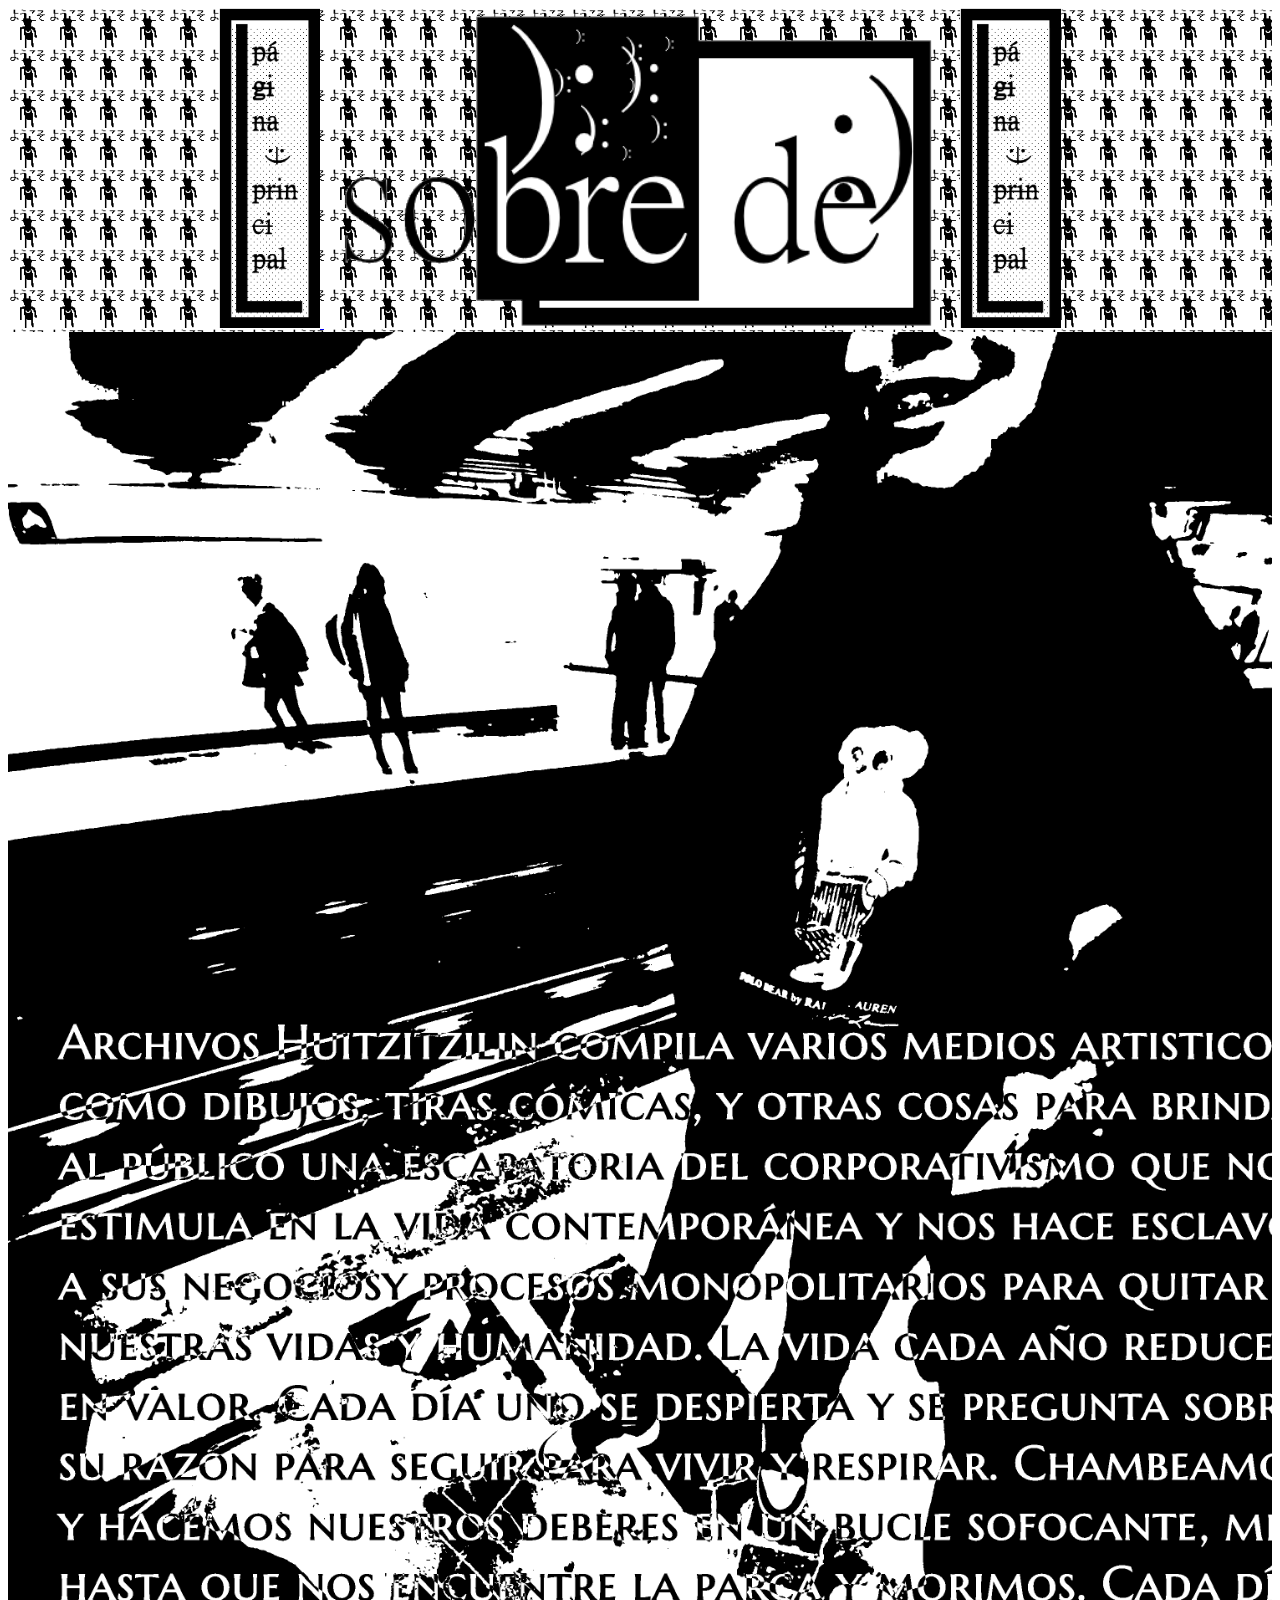
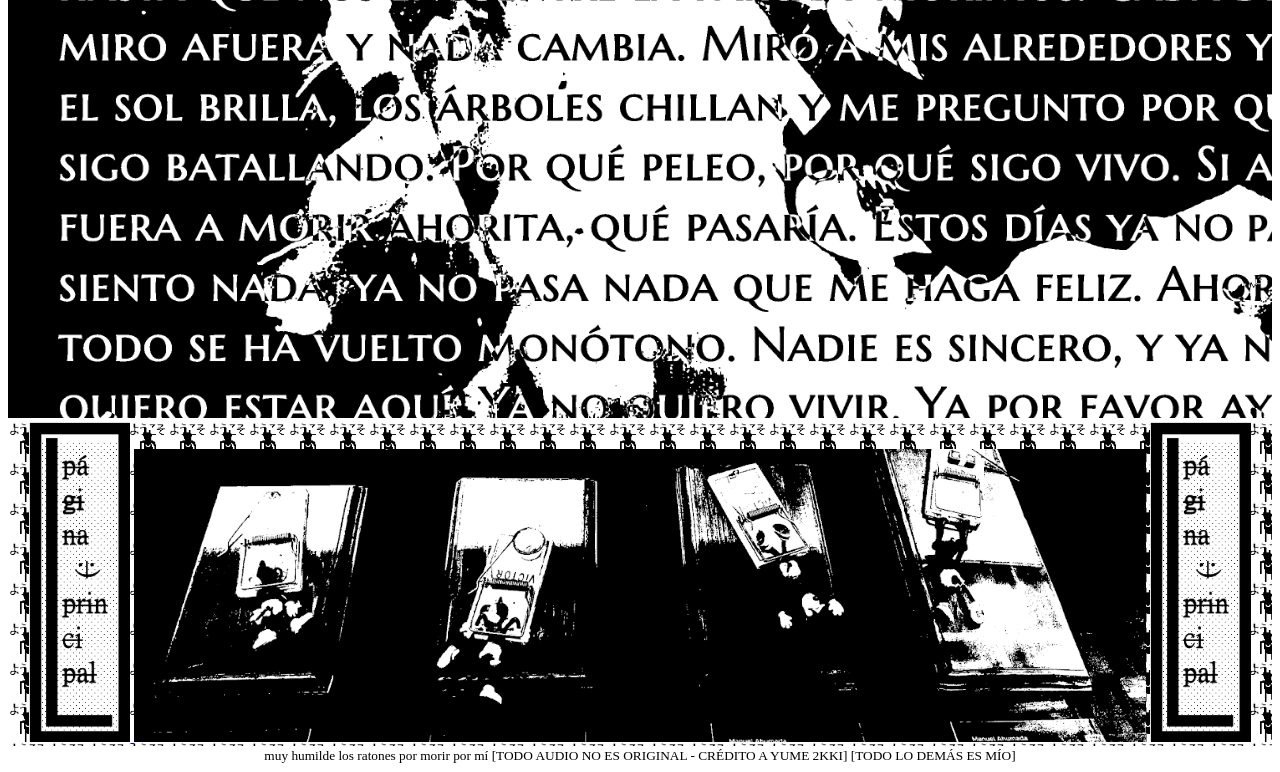
<file: sitio/paginas/sobre de/sobrede.html>
<?php include 'log_visitor.php'; ?>
<!DOCTYPE html>
<html lang="es">
<head>
	<meta charset="UTF-8">
	<meta http-equiv="X-UA-Compatible" content="IE=edge">
	<meta name="viewport" content="width=device-width, initial-scale=1.0">
	<title>Sobre de Huitzitzilin</title>
	<link rel="icon" type="image/png" href="../../imagenes/icono.png" />
	<link rel="stylesheet" href="sobrede.css">
	<link rel="preload" as="audio_sobrede" href="../../audio/sobrede.ogg">
</head>
<body>
	<header class="borde">
		<div class="centrar">
			<a href="../../../index.html">
				<img src="../../imagenes/regreso.png" alt="regresar" class="tituloboton">
			</a>
			<img src="../../imagenes/sobrede/portada.png" alt="portada" class="titulo">
			<a href="../../../index.html">
				<img src="../../imagenes/regreso.png" alt="regresar" class="tituloboton">
			</a>
		</div>
		<audio autoplay loop style="margin-left: 40%;">
			<source src="../../audio/sobrede.ogg" type="audio/ogg">
		</audio>
	</header>
	<div class="amix">
		<img src="../../imagenes/sobrede/amixes.png" alt="amixes">
	</div>
	<div class="centrar">
		<div class="borde">
			<a href="../../../index.html">
				<img src="../../imagenes/regreso.png" alt="regresar" class="tituloboton">
			</a>
			<img src="../../imagenes/sobrede/dormidos.png" alt="ratones_dormidos" class="raton">
			<a href="../../../index.html">
				<img src="../../imagenes/regreso.png" alt="regresar" class="tituloboton">
			</a>
		</div>
	</div>
	<footer>
		<div class="linear">
			<small>muy humilde los ratones por morir por mí [TODO AUDIO NO ES ORIGINAL - CRÉDITO A YUME 2KKI] [TODO LO DEMÁS ES MÍO]</small>
		</div>
	</footer>
</body>
</html>
</file>
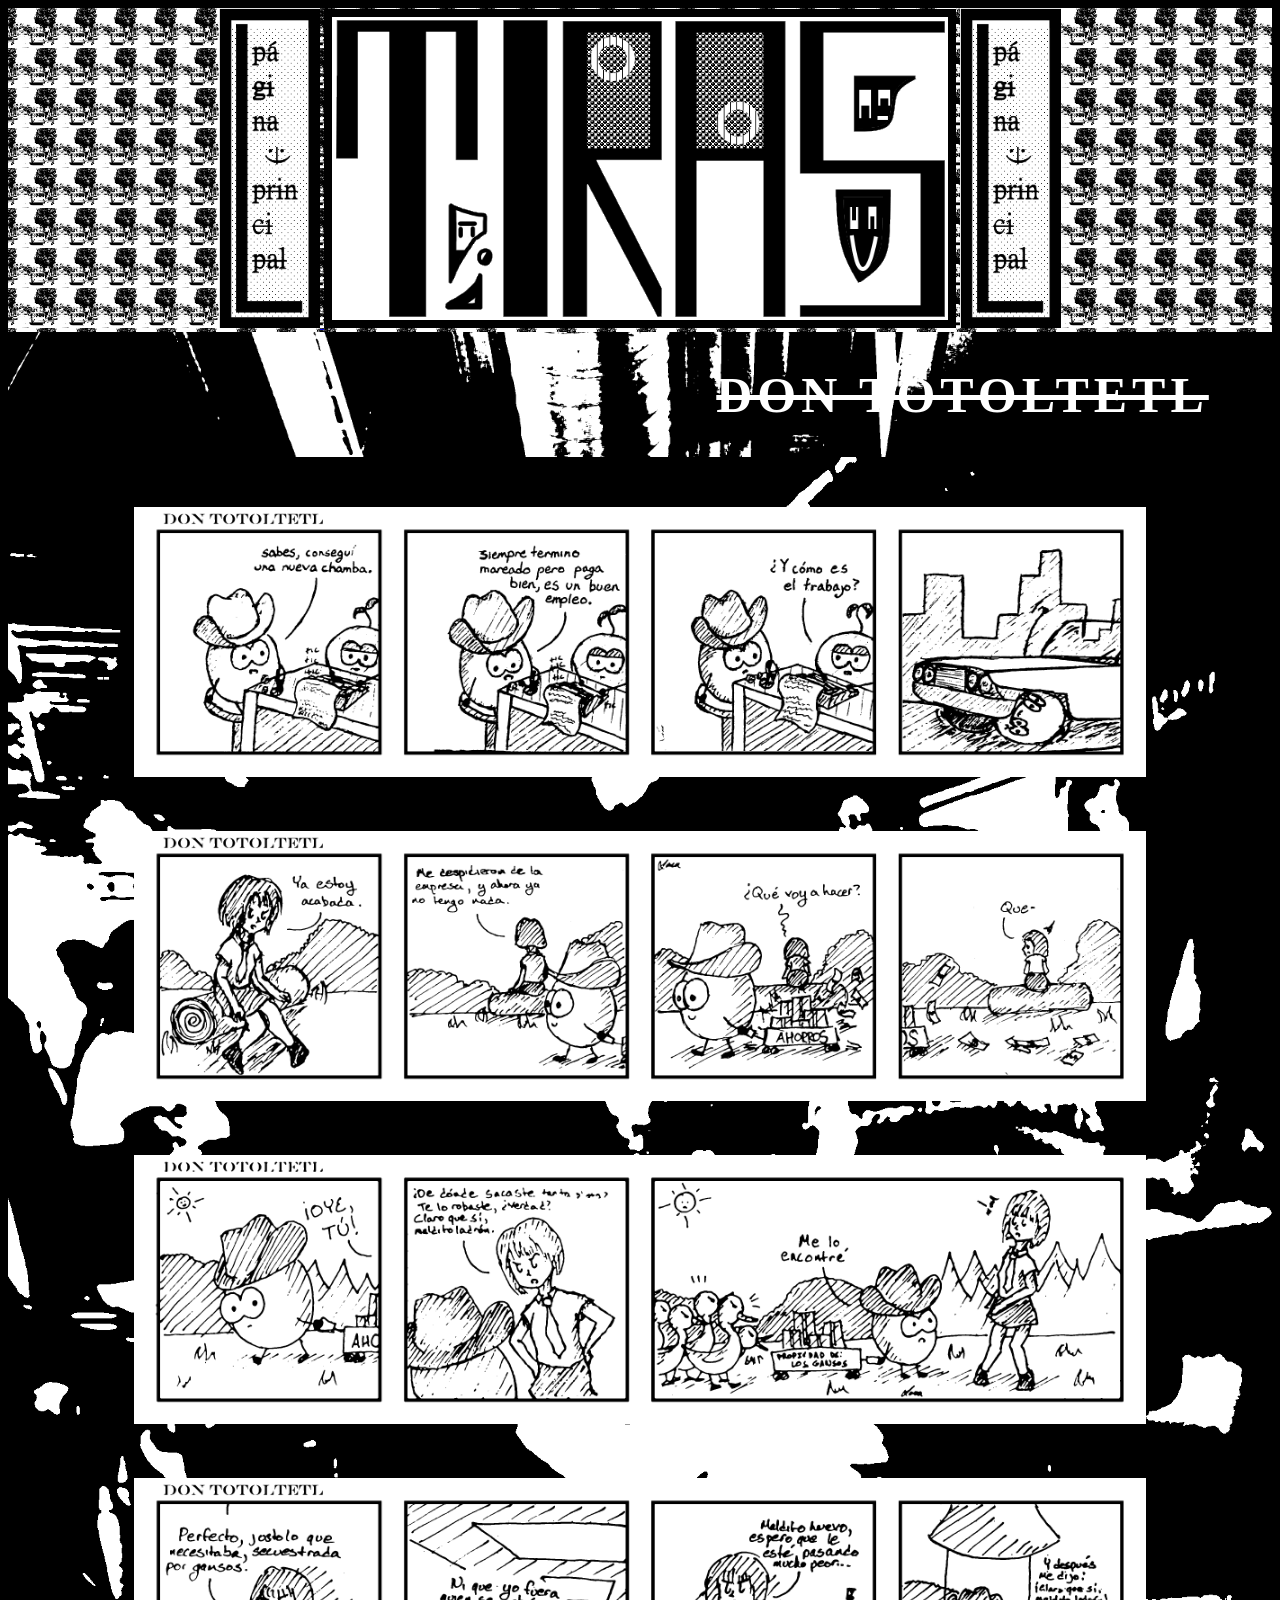
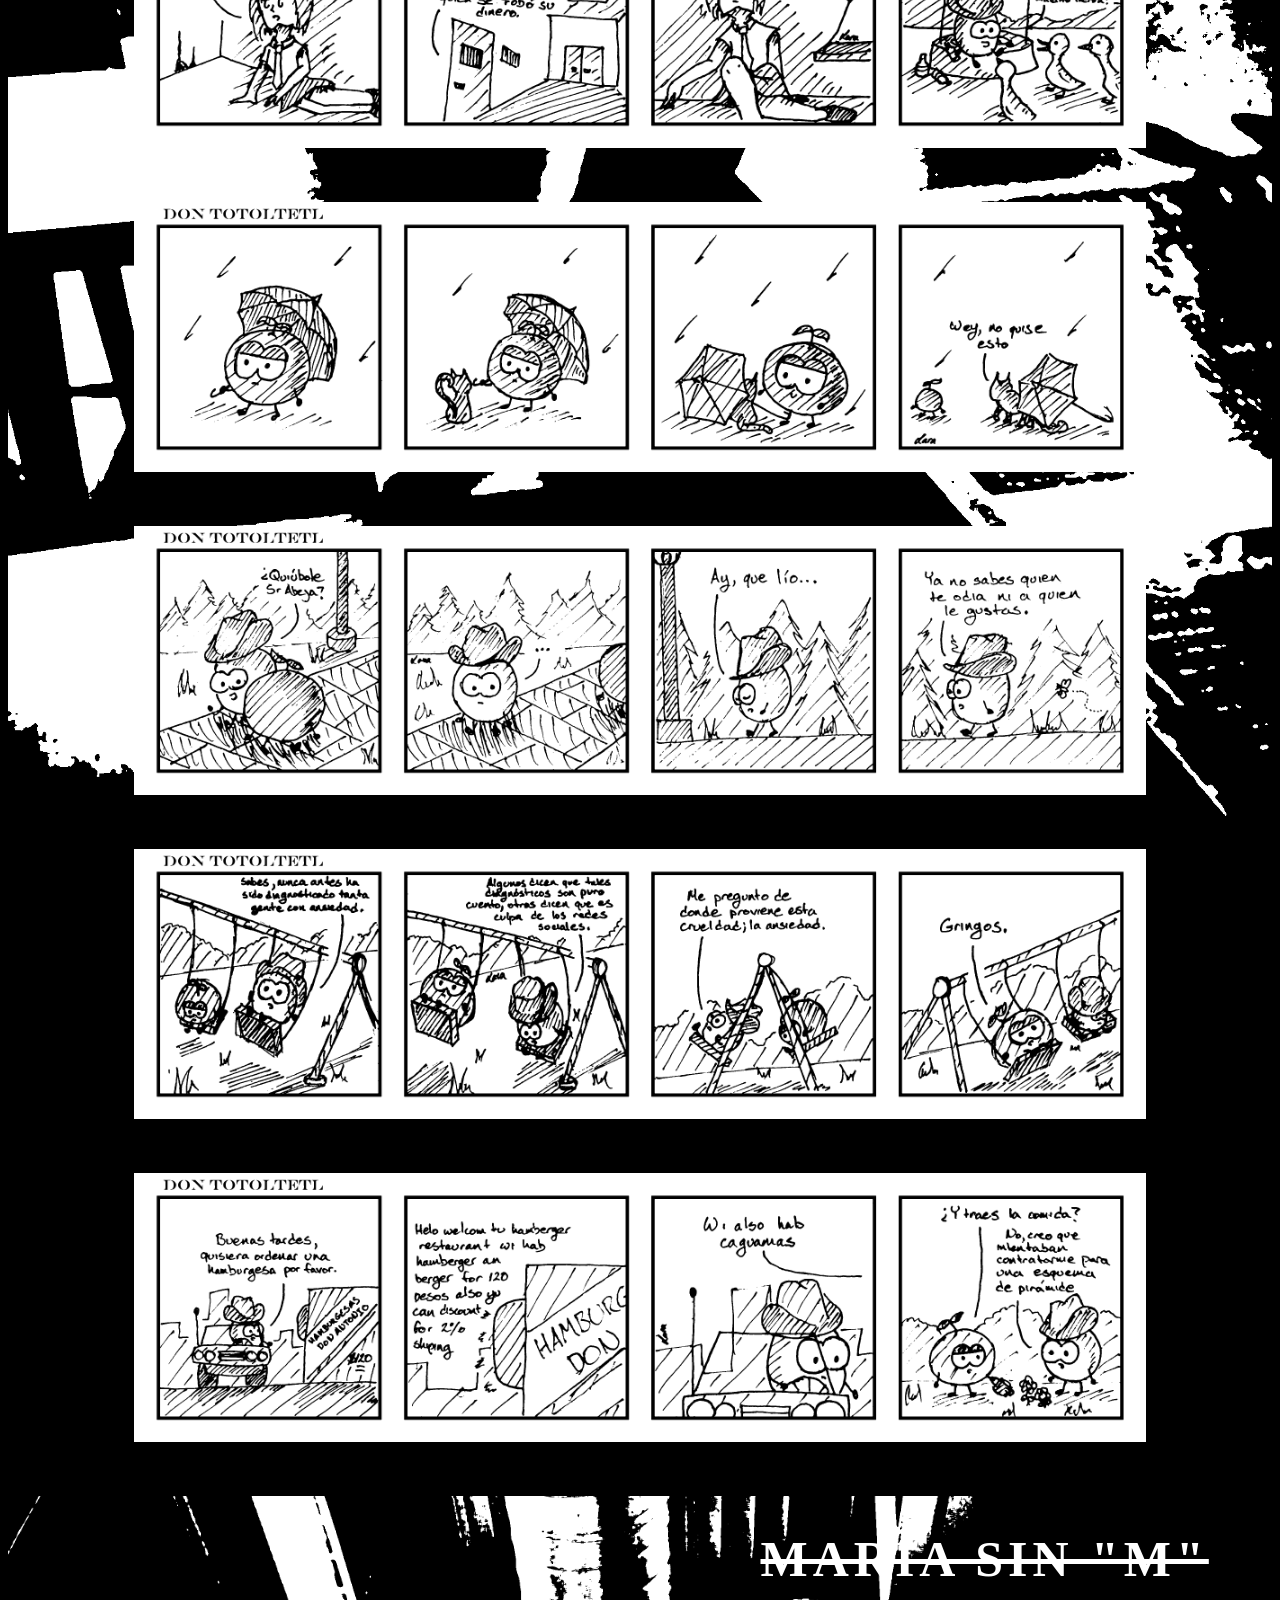
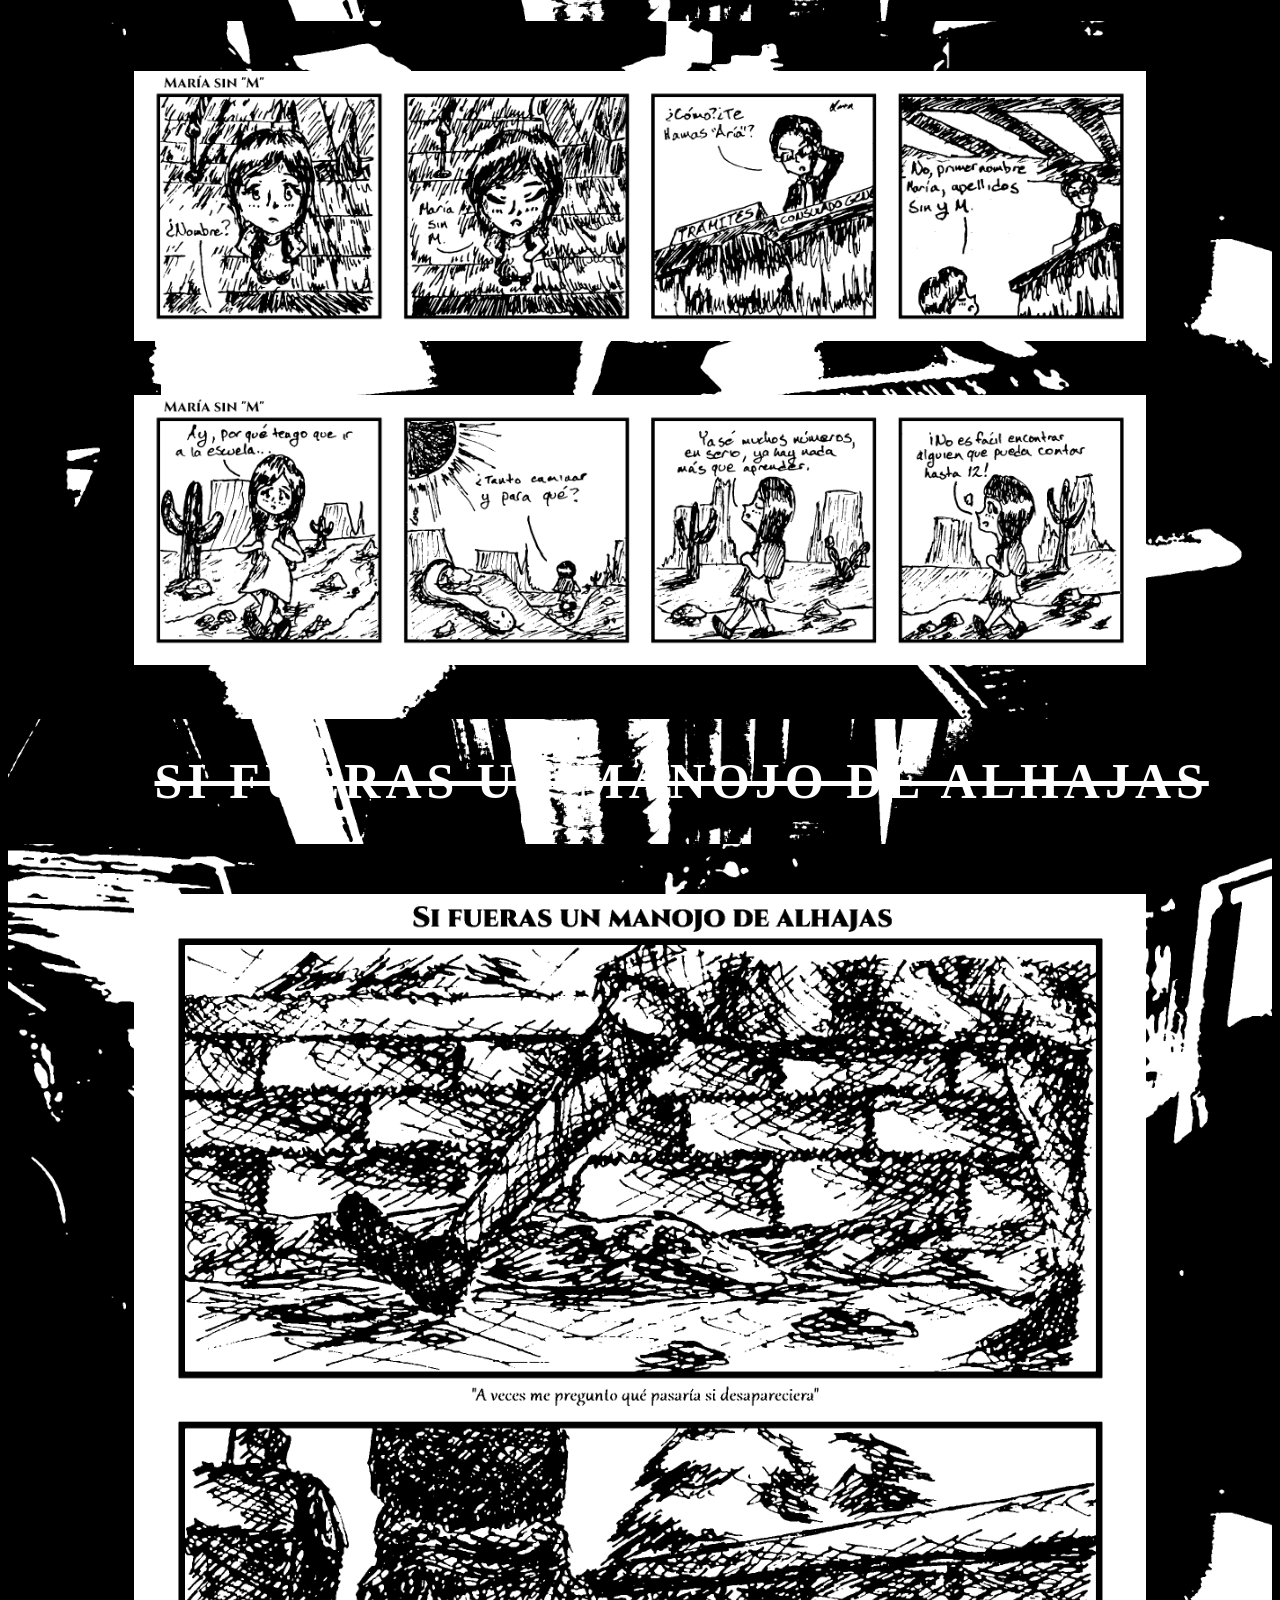
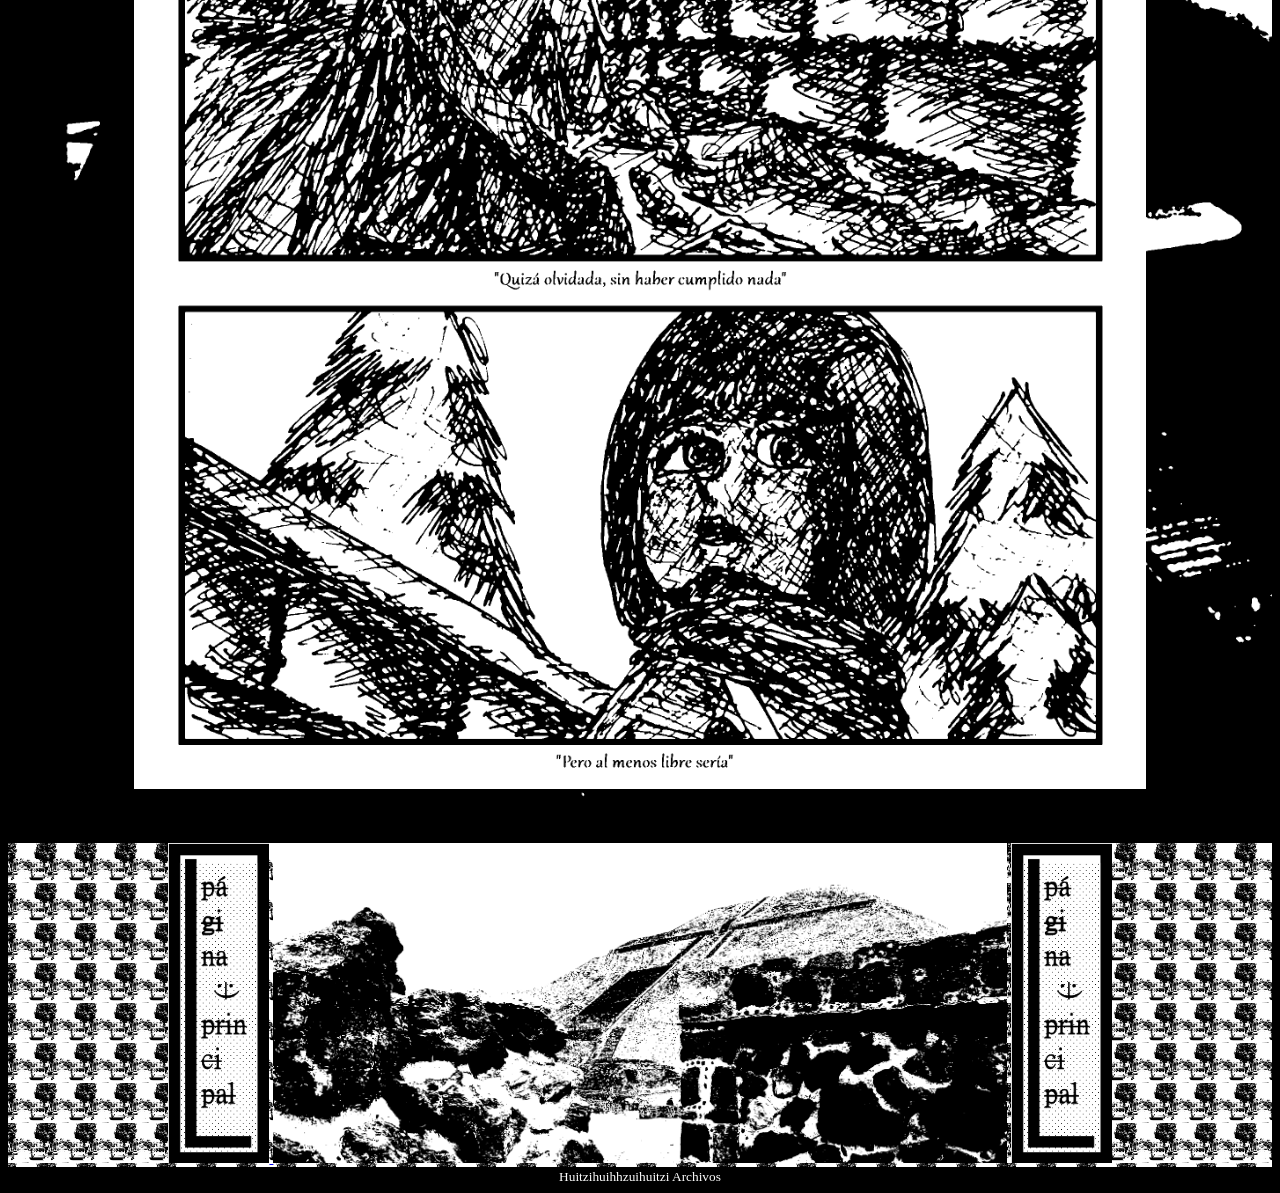
<file: sitio/paginas/tiras/tiras.html>
<?php include 'log_visitor.php'; ?>
<!DOCTYPE html>
<html lang="es">
<head>
	<meta charset="UTF-8">
	<meta http-equiv="X-UA-Compatible" content="IE=edge">
	<meta name="viewport" content="width=device-width, initial-scale=1.0">
	<title>Tiras Huitzitzilin</title>
	<link rel="icon" type="image/png" href="../../imagenes/icono.png" />
	<link rel="stylesheet" href="tiras.css">
	<link rel="preload" as="audio_tiras" href="../../audio/tiras.ogg">
</head>
<body>
	<header class="borde">
		<div class="centrar">
			<a href="../../../index.html">
				<img src="../../imagenes/regreso.png" alt="regresar" class="tituloboton">
			</a>
				<img src="../../imagenes/tiras/portada.gif" alt="portada" class="titulo">
			<a href="../../../index.html">
				<img src="../../imagenes/regreso.png" alt="regresar" class="tituloboton">
			</a>
		</div>
	</header>
	<titulotot class="subtitulo">
		<audio autoplay loop style="margin-right: 20%">
			<source src="../../audio/tiras.ogg" type="audio/ogg">
		</audio>
		<h1><s>DON TOTOLTETL</s></h1>
	</titulotot>
	<totoltetl class="fondo">
		<img src="../../imagenes/tiras/DT1.png" alt="DT1" class="dontot">
		<img src="../../imagenes/tiras/DT2.png" alt="DT2" class="dontot">
		<img src="../../imagenes/tiras/DT3.png" alt="DT3" class="dontot">
		<img src="../../imagenes/tiras/DT4.png" alt="DT4" class="dontot">
		<img src="../../imagenes/tiras/DT5.png" alt="DT5" class="dontot">
		<img src="../../imagenes/tiras/DT6.png" alt="DT6" class="dontot">
		<img src="../../imagenes/tiras/DT7.png" alt="DT7" class="dontot">
		<img src="../../imagenes/tiras/DT8.png" alt="DT8" class="dontot" style="margin-bottom: 50px;">
	</totoltetl>
	<titulomsm class="subtitulo">
		<h1><s>MARIA SIN "M"</s></h1>
	</titulomsm>
	<maria class="fondo">
		<img src="../../imagenes/tiras/MSM1.png" alt="MSM1" class="dontot">
		<img src="../../imagenes/tiras/MSM2.png" alt="MSM2" class="dontot" style="margin-bottom: 50px;">
	</maria>
	<titulota class="subtitulo">
		<h1><s>SI FUERAS UN MANOJO DE ALHAJAS</s></h1>
	</titulota>
	<sifueras class="fondo">
		<img src="../../imagenes/tiras/TA1.png" alt="TA1" class="dontot" style="margin-bottom: 50px;">
	</sifueras>
	<div class="centrar">
		<div class="borde">
			<a href="../../../index.html">
				<img src="../../imagenes/regreso.png" alt="regresar" class="tituloboton">
			</a>
			<img src="../../imagenes/tiras/piramide_del_sol.png" alt="Piramide_del_sol" class="piramide">
			<a href="../../../index.html">
				<img src="../../imagenes/regreso.png" alt="regresar" class="tituloboton">
			</a>
		</div>
	</div>
	<footer>
		<div class="linear">
			<small>Huitzihuihhzuihuitzi Archivos</small>
		</div>
	</footer>
</body>
</html>
</file>
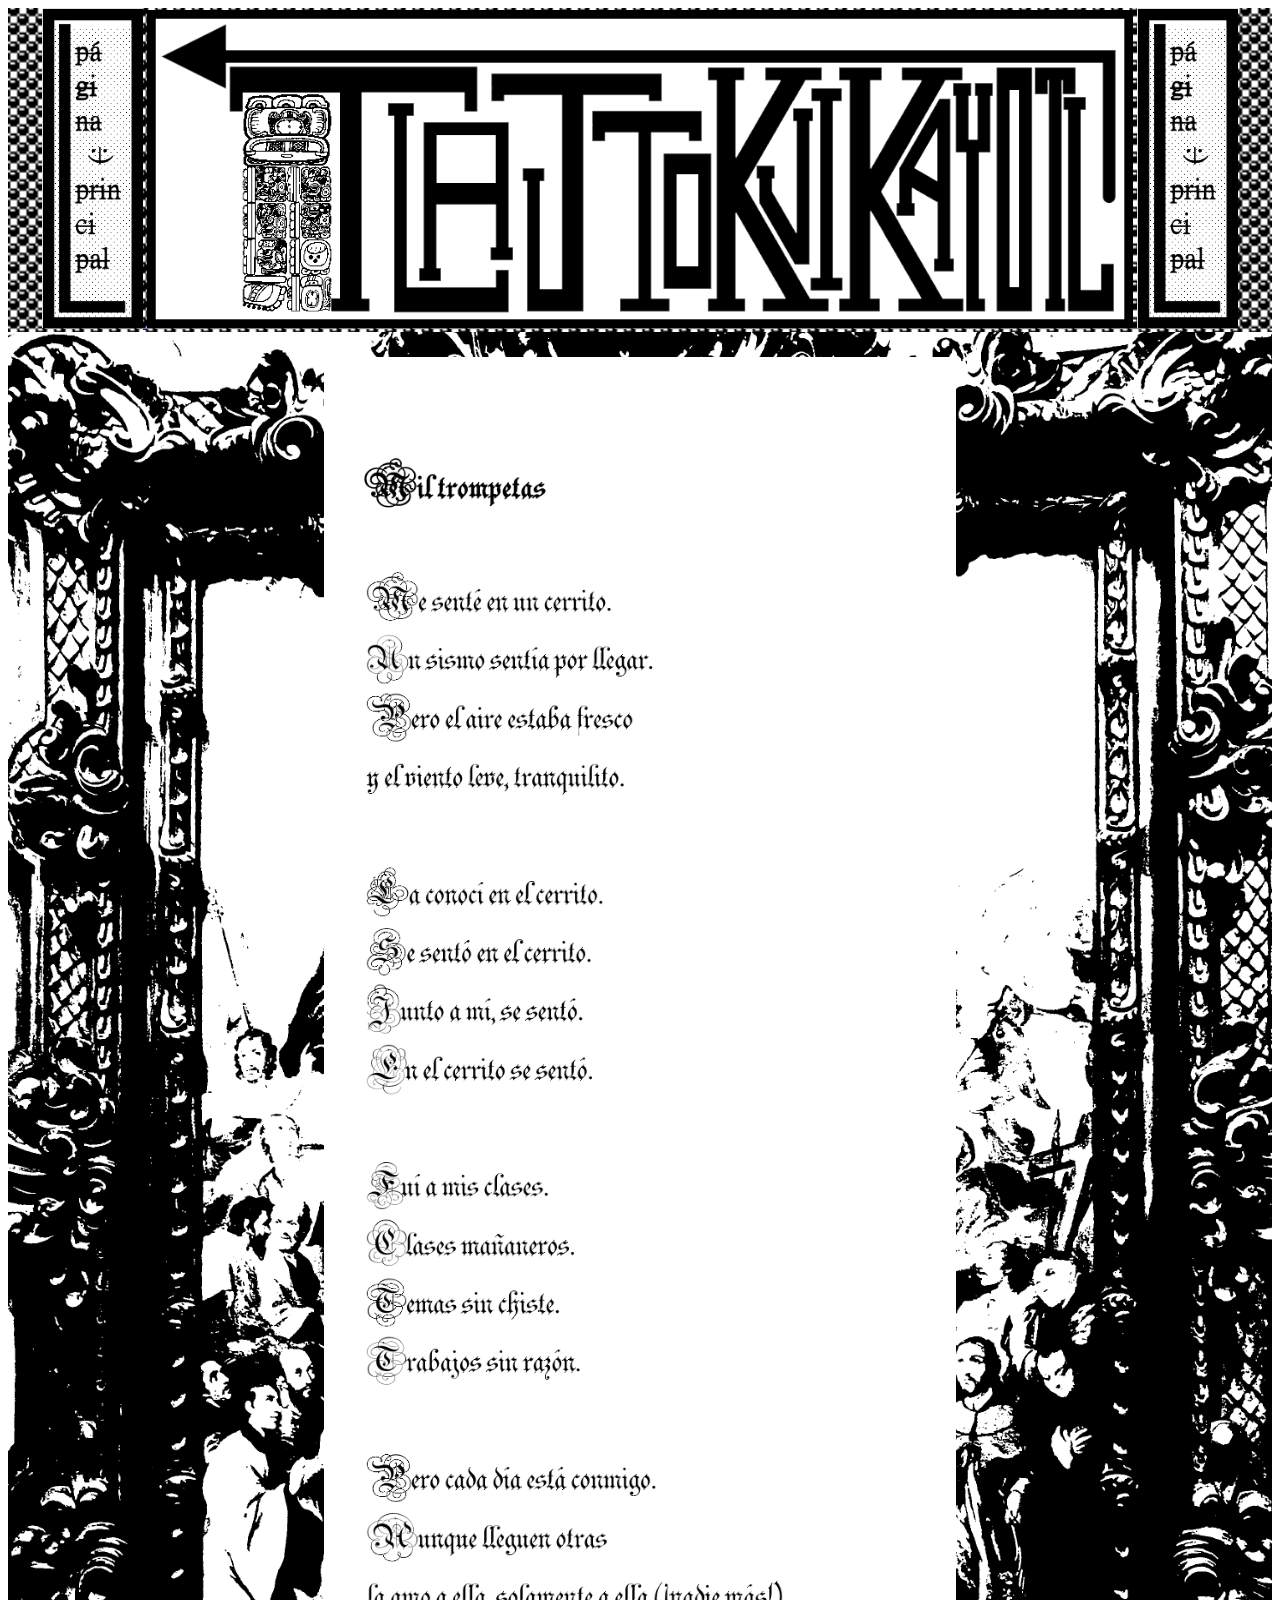
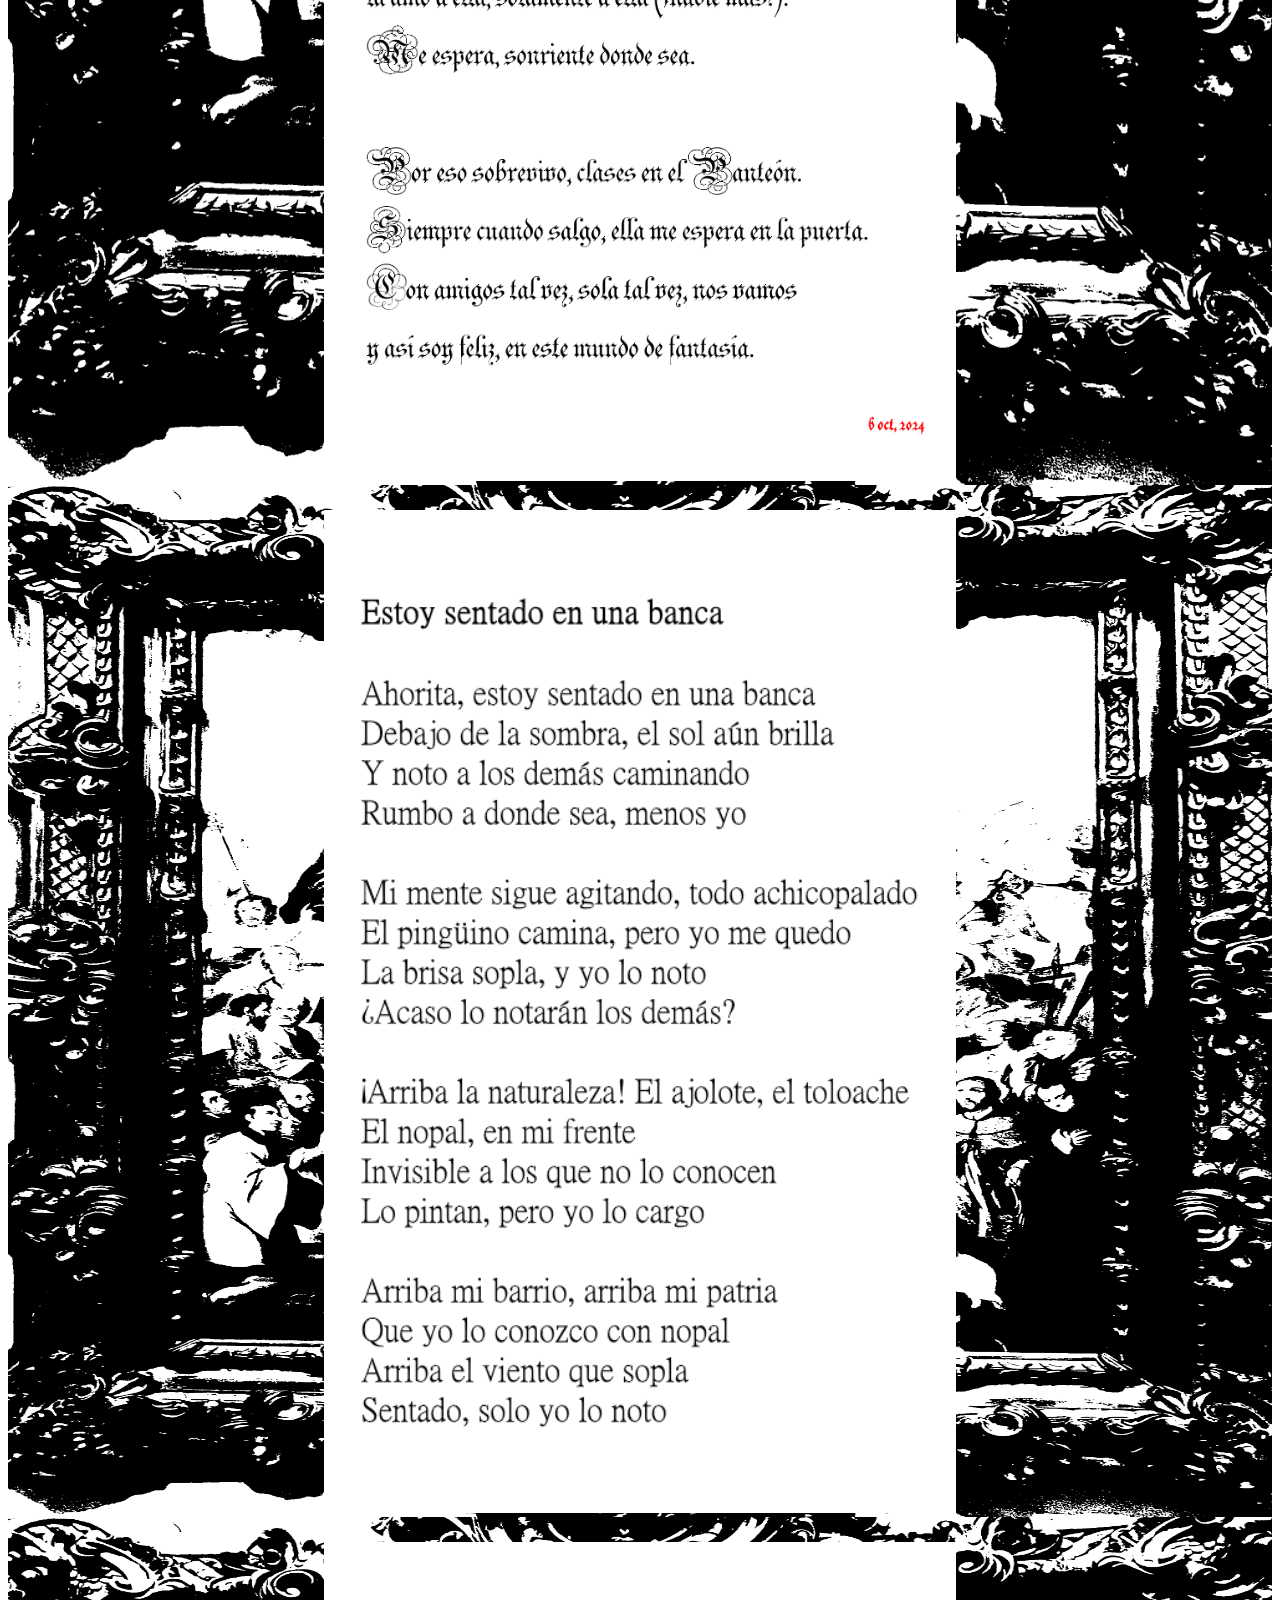
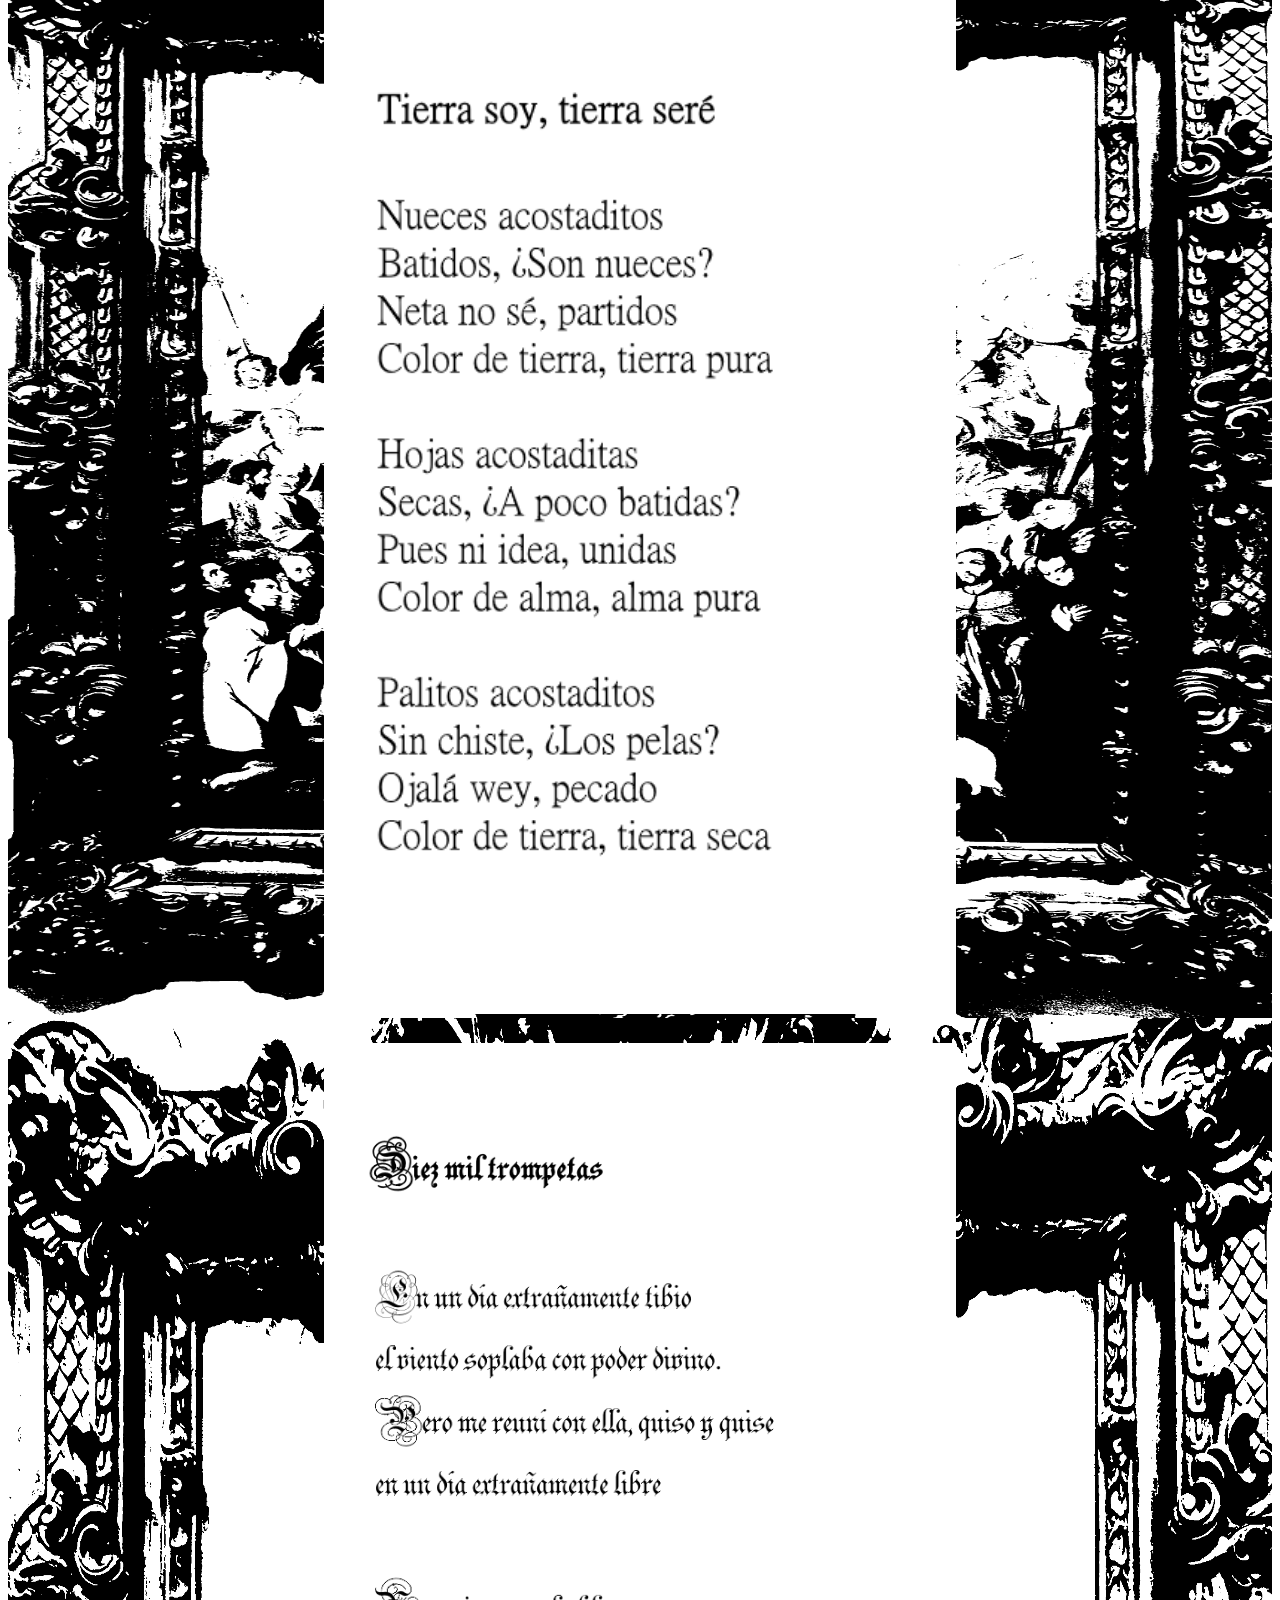
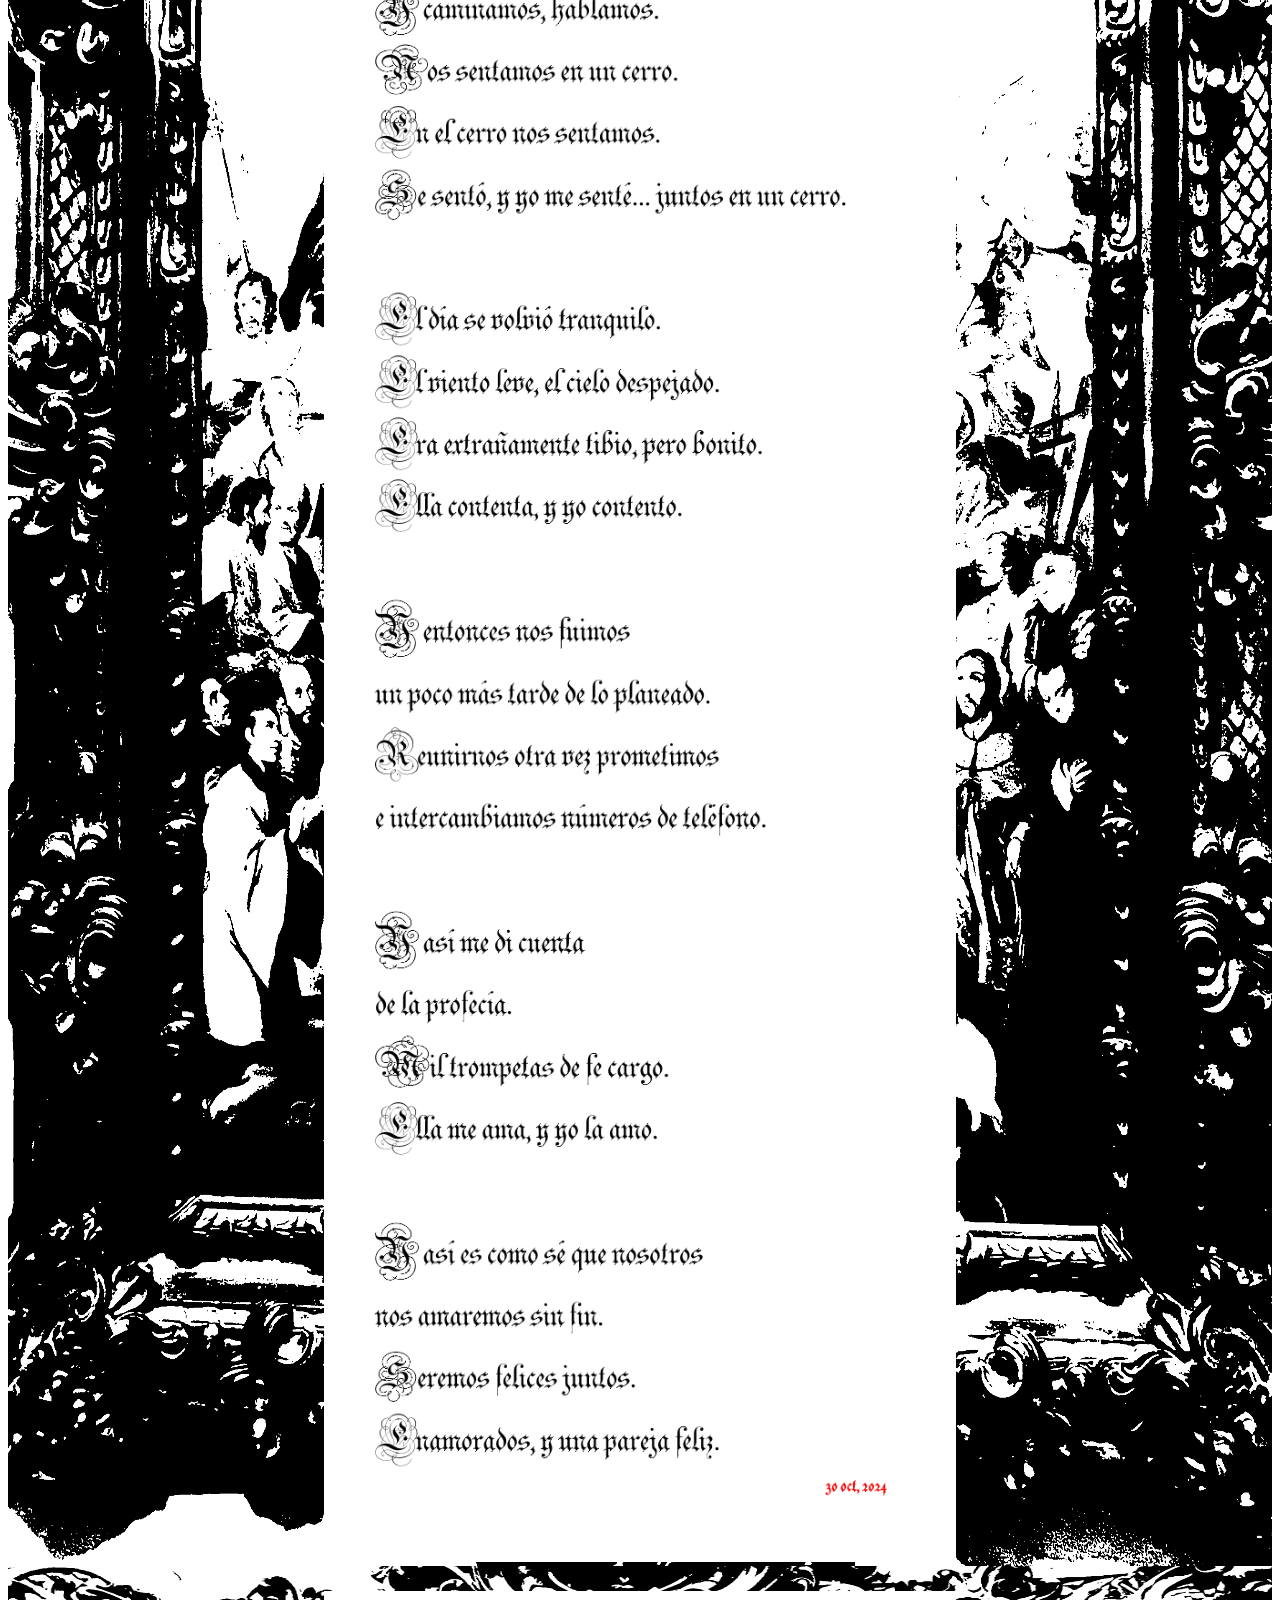
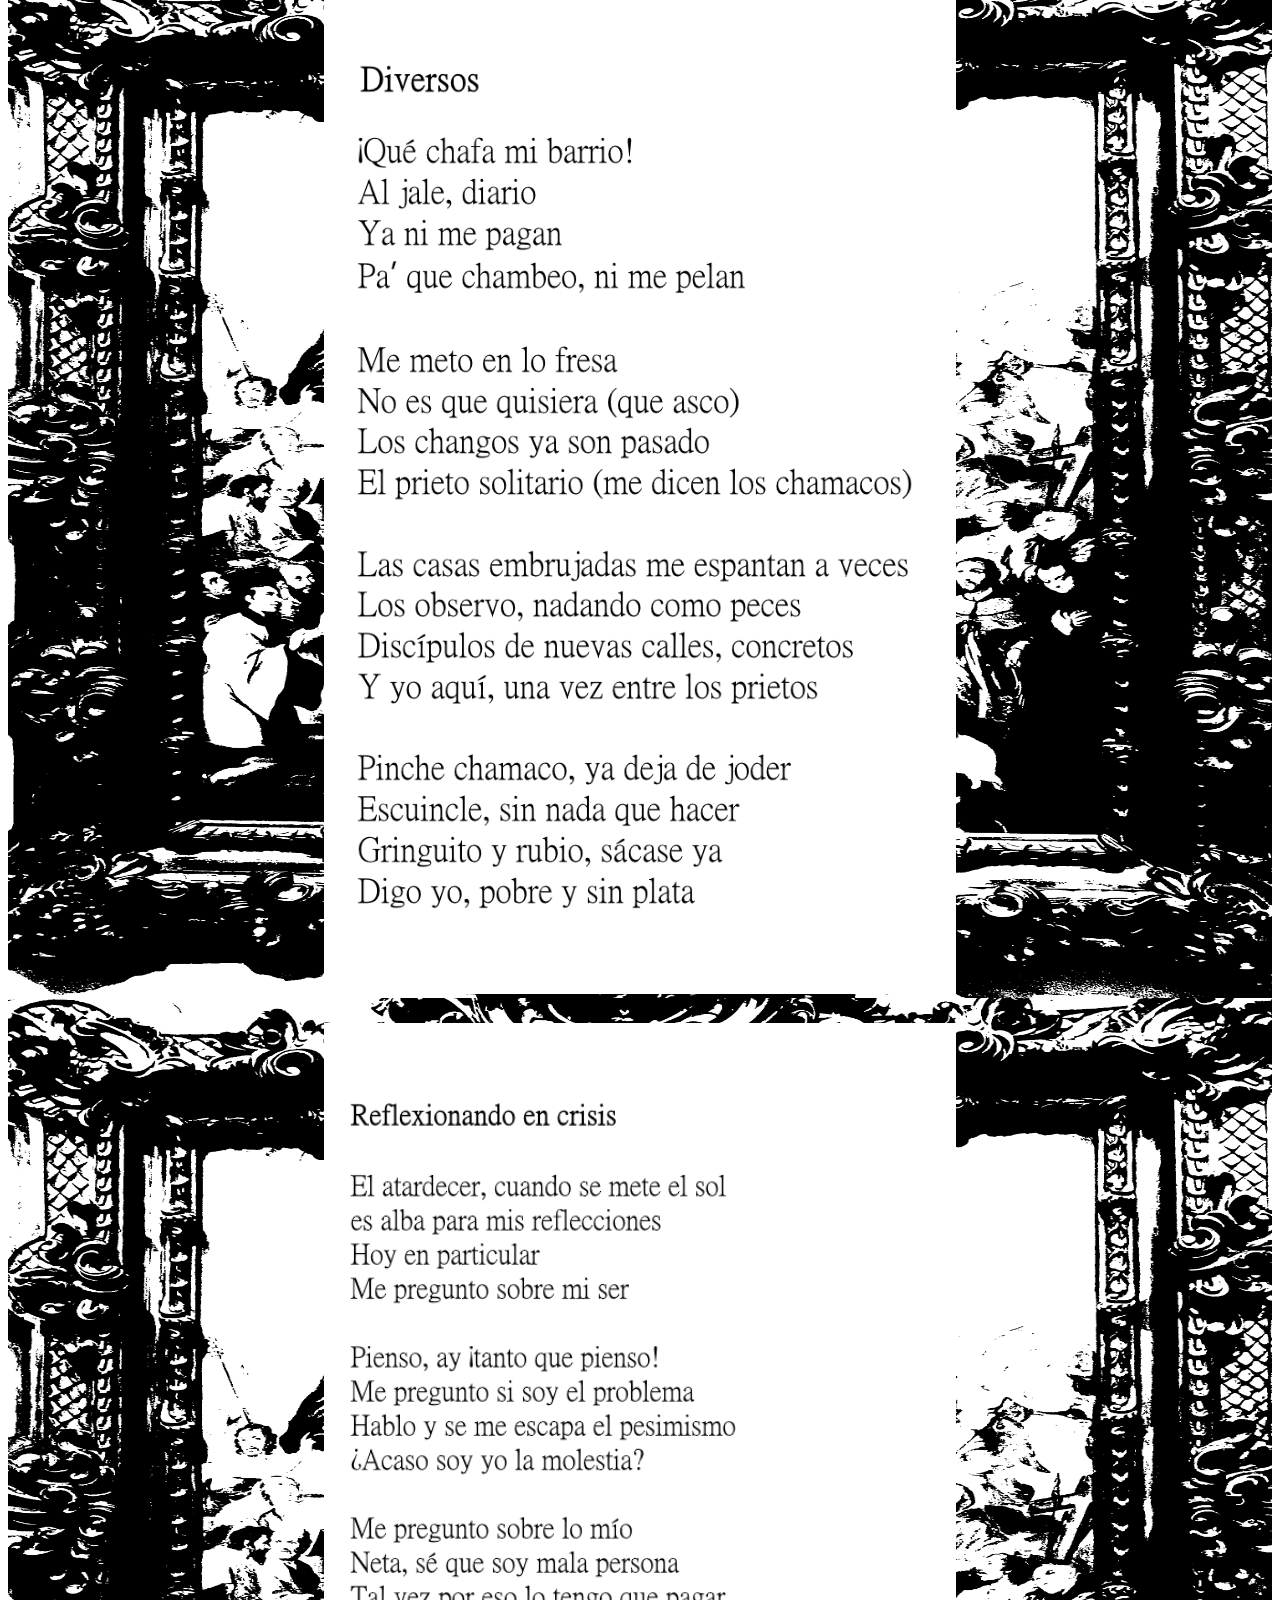
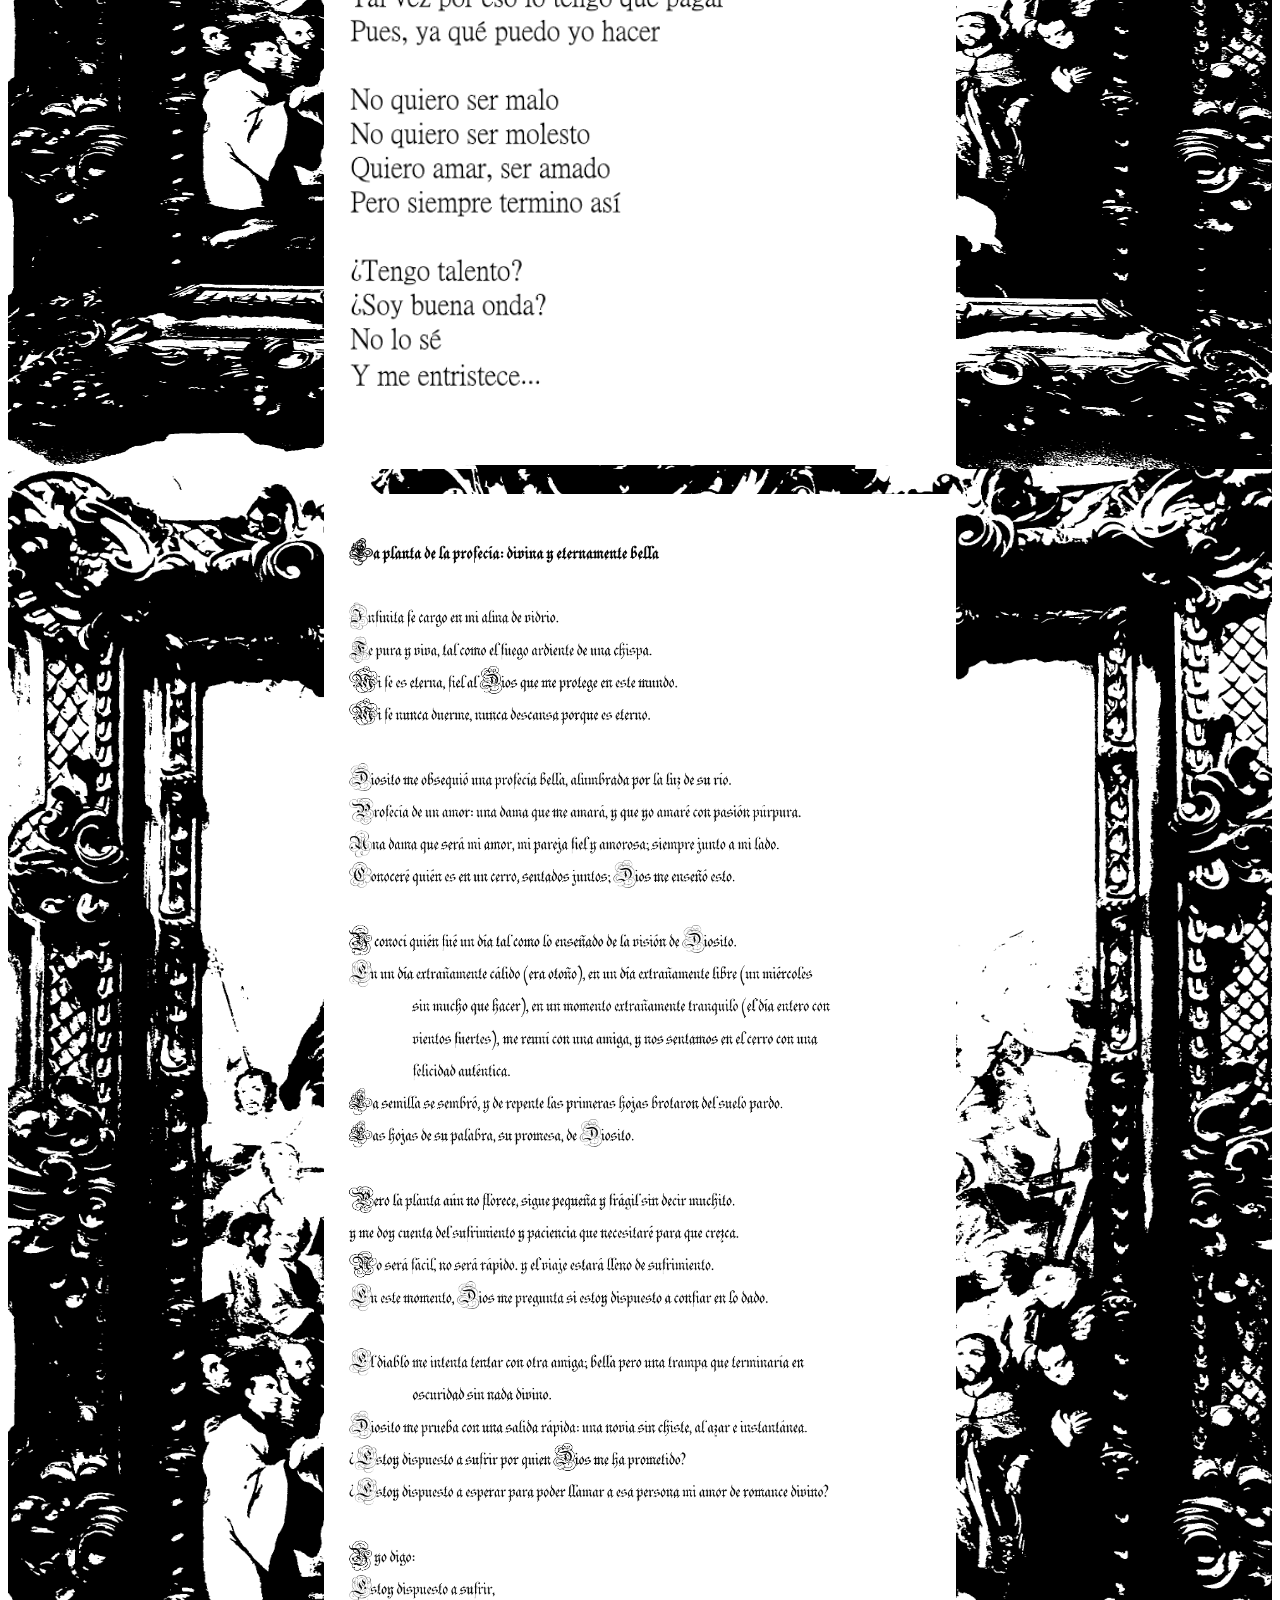
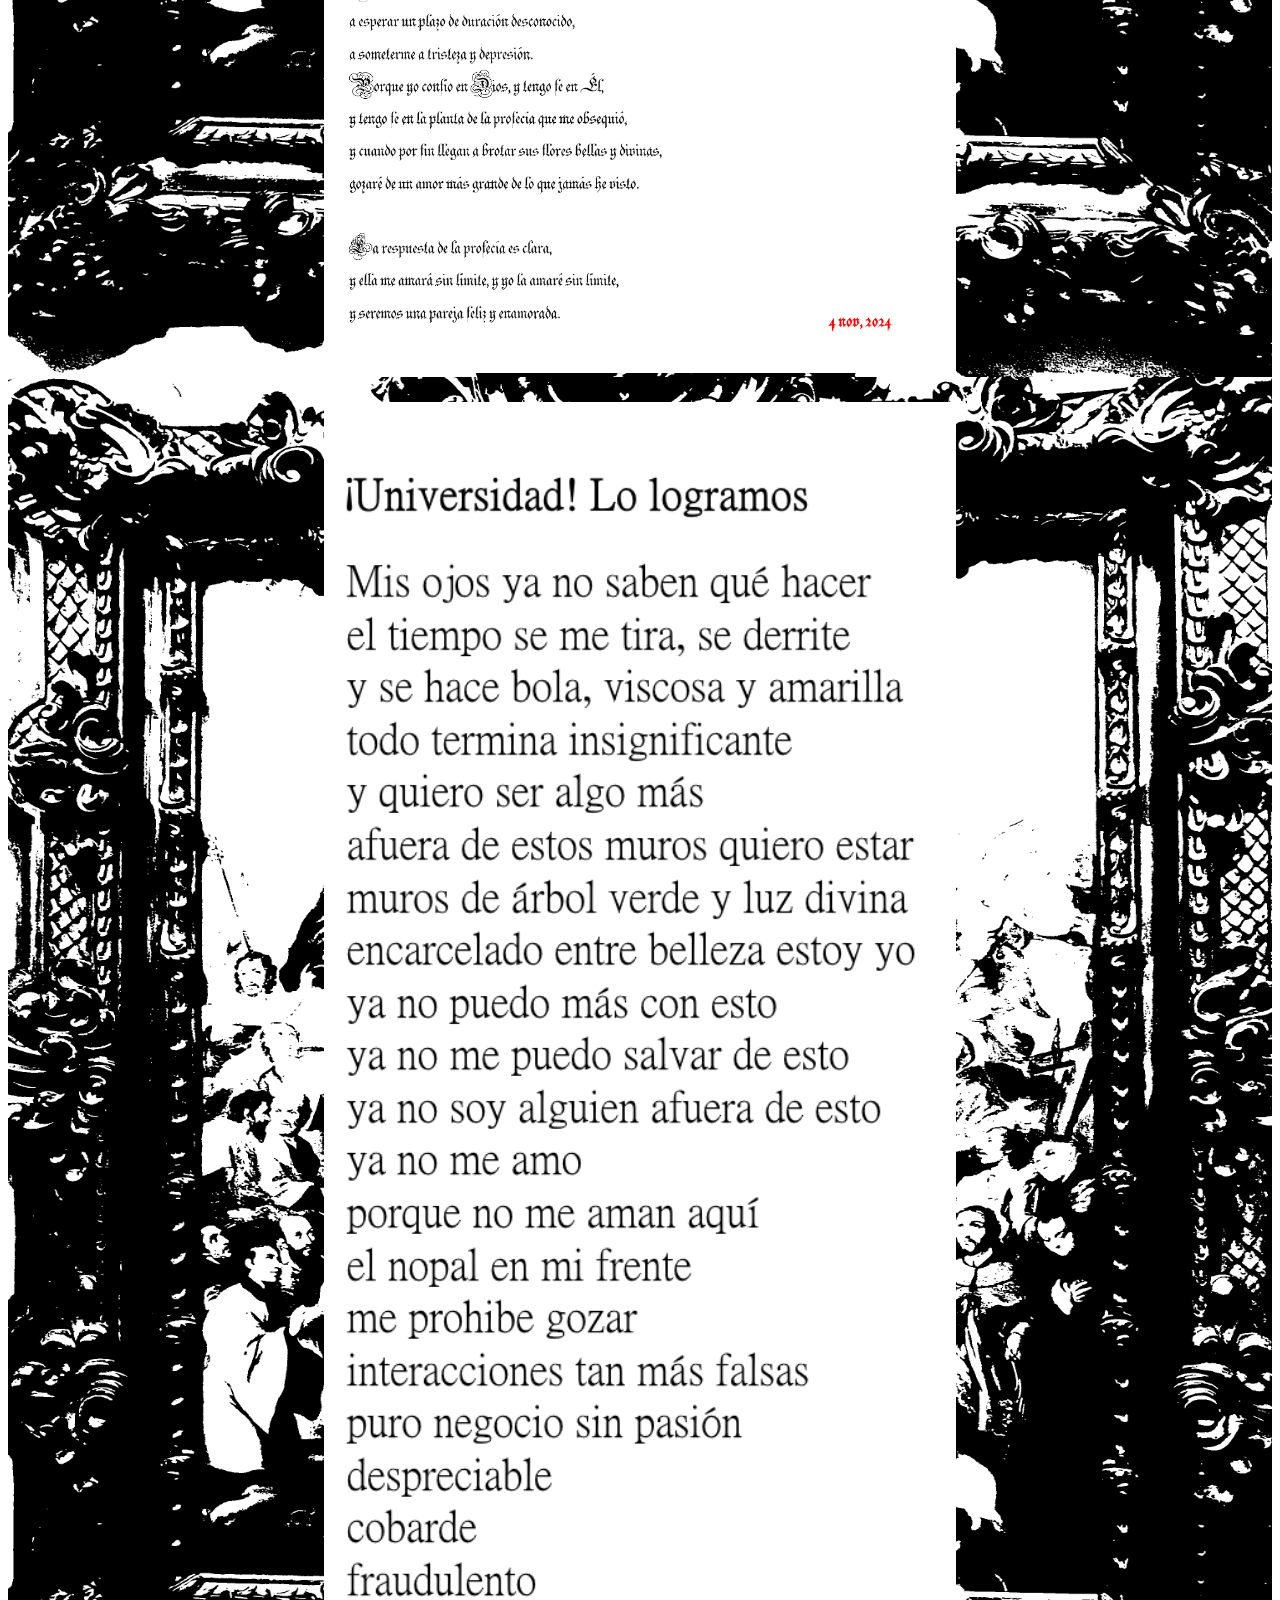
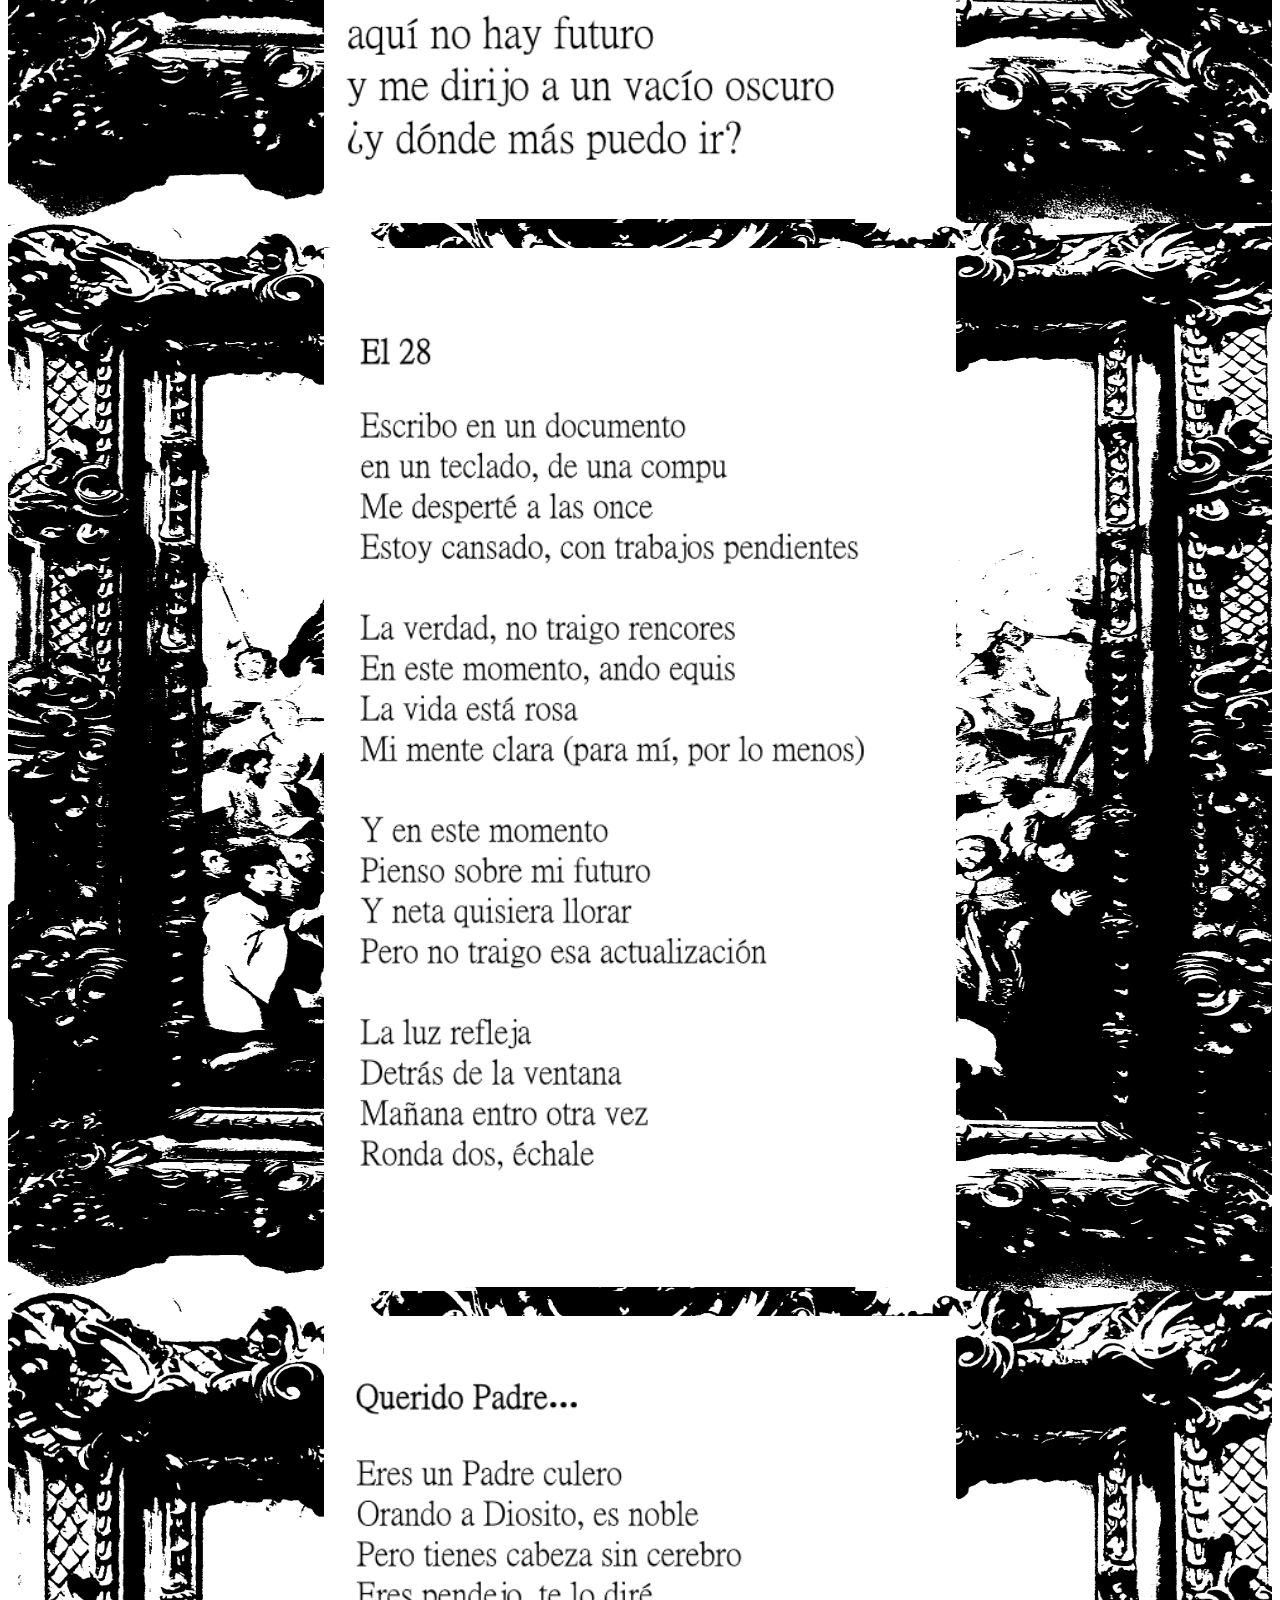
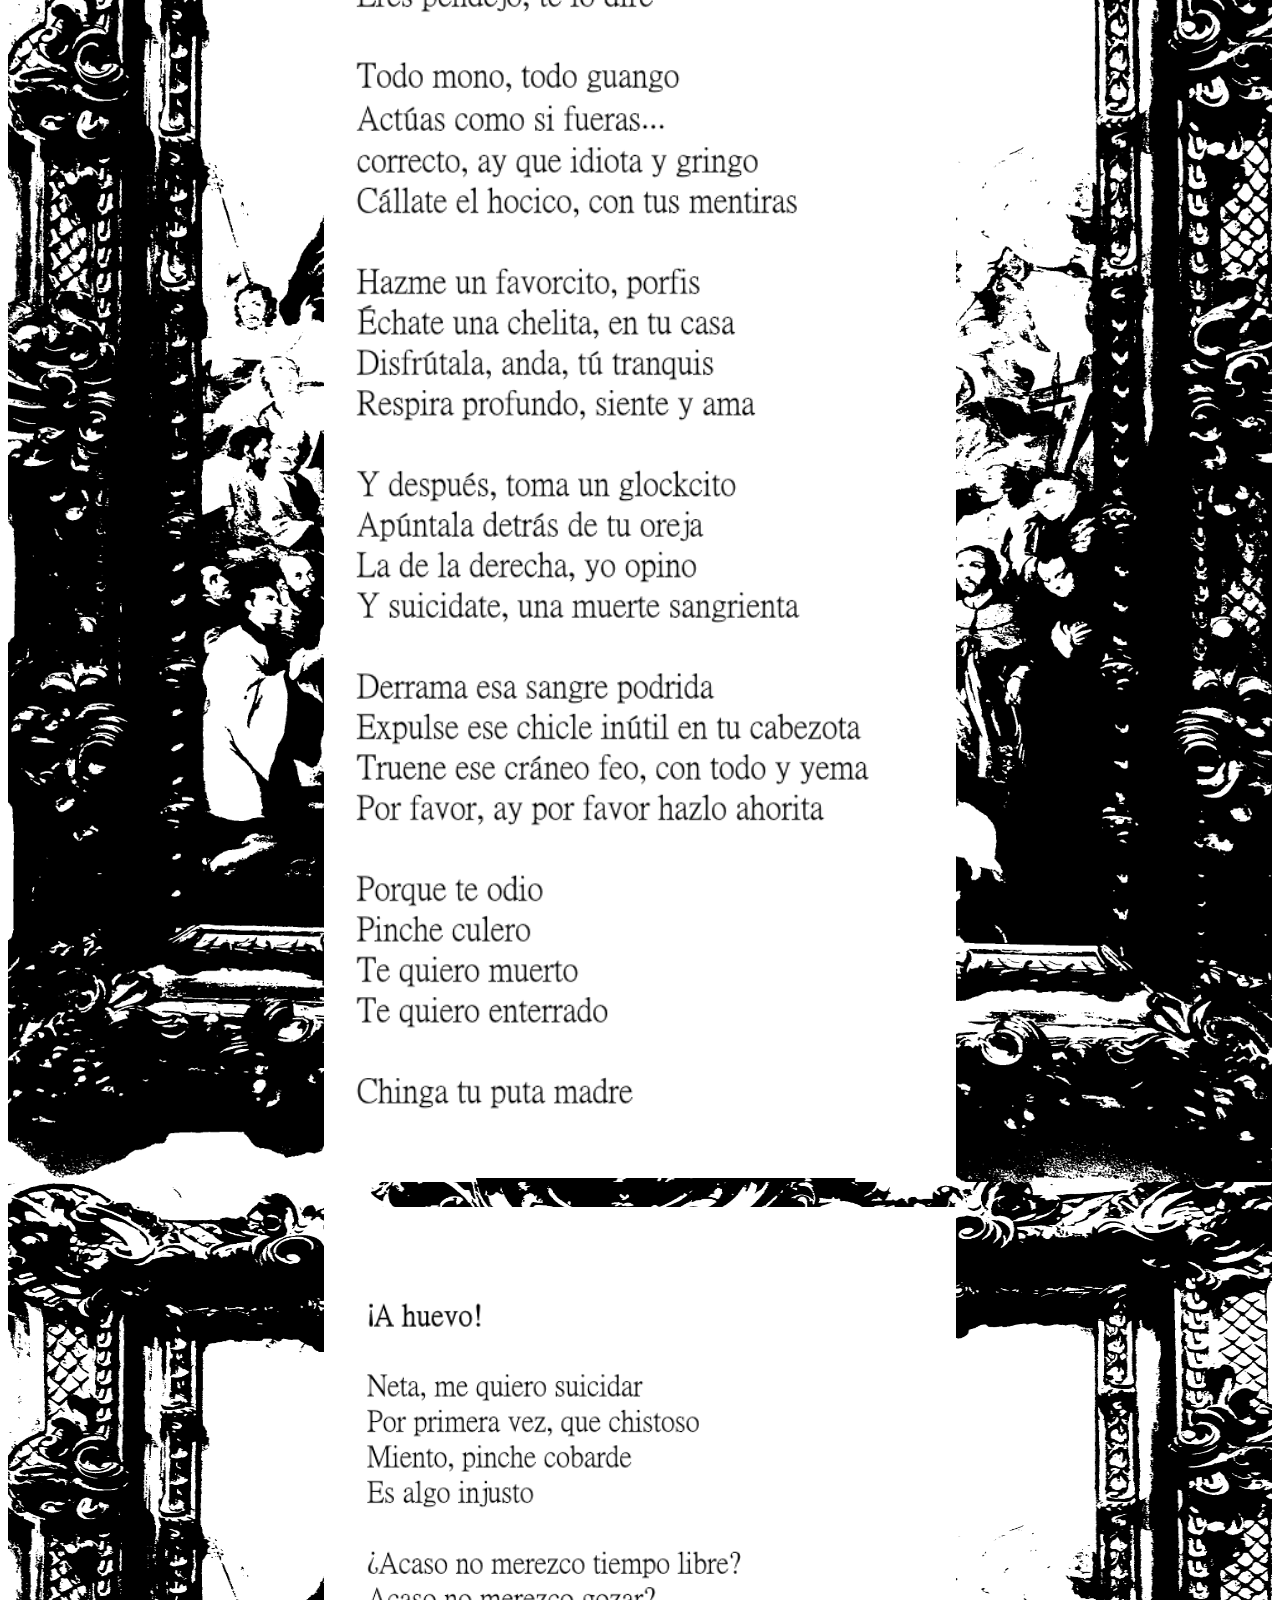
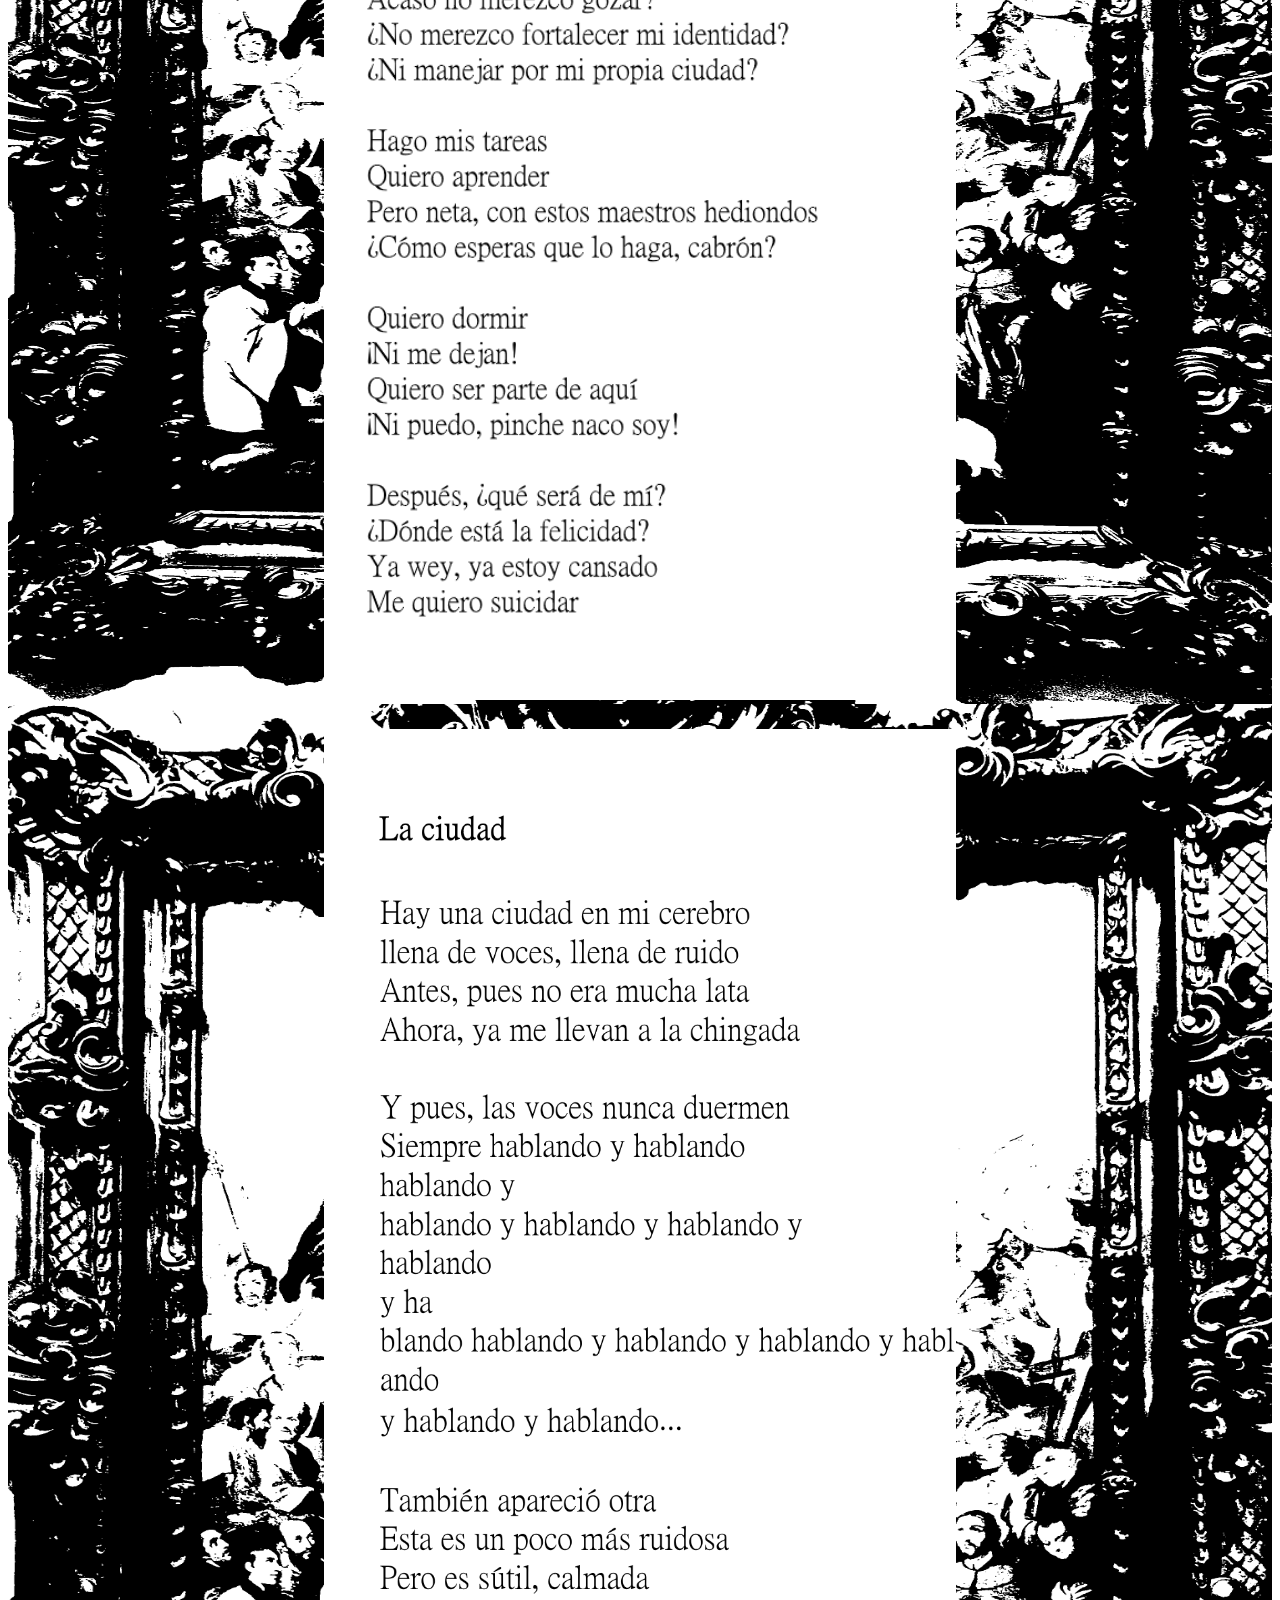
<file: sitio/paginas/tlajtokuikayotl/tlajtokuikayotl.html>
<?php include 'log_visitor.php'; ?>
<!DOCTYPE html>
<html lang="es">
<head>
	<meta charset="UTF-8">
	<meta http-equiv="X-UA-Compatible" content="IE=edge">
	<meta name="viewport" content="width=device-width, initial-scale=1.0">
	<title>Tlajtokuikayotl Huitzitzilin</title>
	<link rel="icon" type="image/png" href="../../imagenes/icono.png" />
	<link rel="stylesheet" href="tlajtokuikayotl.css">
	<link rel="preload" as="audio_tlajtokuikayotl" href="../../audio/tlajtokuikayotl.ogg">
</head>
<body>
	<header class="burbuja">
		<div class="centrar">
			<a href="../../../index.html">
				<img src="../../imagenes/regreso.png" alt="regresar" class="tituloboton">
			</a>
			<img src="../../imagenes/tlajtokuikayotl/portada.png" alt="portada" class="titulo">
			<a href="../../../index.html">
				<img src="../../imagenes/regreso.png" alt="regresar" class="tituloboton">
			</a>
		</div>
		<audio autoplay loop style="margin-left: 40%;">
			<source src="../../audio/tlajtokuikayotl.ogg" type="audio/ogg">
		</audio>
	</header>
	<poemas>
		<div class="fondo">
			<img src="../../imagenes/tlajtokuikayotl/P1.png" alt="P1">
		</div>
		<div class="fondo">
			<img src="../../imagenes/tlajtokuikayotl/P2.png" alt="P2">
		</div>
		<div class="fondo">
			<img src="../../imagenes/tlajtokuikayotl/P3.png" alt="P3">
		</div>
		<div class="fondo">
			<img src="../../imagenes/tlajtokuikayotl/P4.png" alt="P4">
		</div>
		<div class="fondo">
			<img src="../../imagenes/tlajtokuikayotl/P5.png" alt="P5">
		</div>
		<div class="fondo">
			<img src="../../imagenes/tlajtokuikayotl/P6.png" alt="P6">
		</div>
		<div class="fondo">
			<img src="../../imagenes/tlajtokuikayotl/P7.png" alt="P7">
		</div>
		<div class="fondo">
			<img src="../../imagenes/tlajtokuikayotl/P8.png" alt="P8">
		</div>
		<div class="fondo">
			<img src="../../imagenes/tlajtokuikayotl/P9.png" alt="P9">
		</div>
		<div class="fondo">
			<img src="../../imagenes/tlajtokuikayotl/P10.png" alt="P10">
		</div>
		<div class="fondo">
			<img src="../../imagenes/tlajtokuikayotl/P11.png" alt="P11">
		</div>
		<div class="fondo">
			<img src="../../imagenes/tlajtokuikayotl/P12.png" alt="P12">
		</div>
		<div class="fondo">
			<img src="../../imagenes/tlajtokuikayotl/P13.png" alt="P13">
		</div>
		<div class="fondo">
			<img src="../../imagenes/tlajtokuikayotl/P14.png" alt="P14">
		</div>
		<div class="fondo">
			<img src="../../imagenes/tlajtokuikayotl/P15.png" alt="P15">
		</div>
		<div class="fondo">
			<img src="../../imagenes/tlajtokuikayotl/P16.png" alt="P16" style="margin-bottom: 25px;">
		</div>
	</poemas>
	<div class="centrar">
		<div class="burbuja">
			<a href="../../../index.html">
				<img src="../../imagenes/regreso.png" alt="regresar" class="tituloboton">
			</a>
			<img src="../../imagenes/tlajtokuikayotl/pemex.png" alt="Pemex" class="pemex">
			<a href="../../../index.html">
				<img src="../../imagenes/regreso.png" alt="regresar" class="tituloboton">
			</a>
		</div>
	</div>
	<footer>
		<div class="linear">
			<small>ya wey :(</small>
		</div>
	</footer>
</body>
</html>
</file>
<file: sitio/paginas/principal/principal.css>
body {
	font-family: 'Garamond', serif;
}
.borde {
	position: relative;
	width: auto;
	height= 100%;
}
.borde2 {
	position: relative;
	width: auto;
	height= 100%;
}
.borde::before {
	content: "";
	position: absolute;
	right: -10px;
	bottom: -10px;
	top: -10px;
	width: 80px;
	background: url('../../imagenes/principal/columna.gif') repeat;
	background-size: contain;
	z-index: -1;
}
.borde::after {
	content: "";
	position: absolute;
	right: -10px;
	top: -10px;
	left: -10px;
	height: 80px;
	background: url('../../imagenes/principal/columna.gif') repeat;
	background-size: contain;
	z-index: -1;
}
.borde2::before {
	content: "";
	position: absolute;
	left: -10px;
	bottom: -10px;
	top: -10px;
	width: 80px;
	background: url('../../imagenes/principal/columna.gif') repeat;
	background-size: contain;
	z-index: -1;
}
.borde2::after {
	content: "";
	position: absolute;
	right: -10px;
	bottom: -10px;
	left: -10px;
	height: 80px;
	background: url('../../imagenes/principal/columna.gif') repeat;
	background-size: contain;
	z-index: -1;
}
.centrar {
	text-align: center;
}
.titulo {
	max-width: 70%;
	max-height: auto;
	margin-top: 70px;
}
.botones {
	margin: 1% 0% 1% 3%;
	text-align: center;
}
.imagenboton {
	display: inline-block;
	margin-right: 5%;
}
.imagenboton img {
	width: 130%;
	height: auto;
}
.imagenboton img:hover {
	animation: invert 0.25s steps(1) infinite;
}
@keyframes invert {
	0% {
		filter: none;
	}
	50% {
		filter: invert(1);
	}
	100% {
		filter: none;
	}
}
.mono {
	display: block;
}
.imagenmono img {
	float: left;
	margin: 0% 1% 1% 8%;
}
.texto {
	margin-bottom: 3%;
}
.encima {
	margin-right: 7%;
}
.ana img {
	max-width: 8%;
	height: auto;
	margin-right: 2%;
}
.linear {
	text-align: center;
	color: white;
}
@media (max-width: 800px) {
	.titulo {
		max-width: 63%;
		max-height: auto;
		margin-top: 19%;
	}
	.imagenmono img {
		margin-left: 28%;
	}
	.encima {
		flex-direction: column;
		text-align: center;
		width: 60%;
		margin-left: 19%;
	}
	.botones {
		margin: 1% 1% 1% 1%;
		display: inline-block;
	}
	.imagenboton {
		margin-right: 0%;
	}
	.imagenboton img {
		width: 90%;
		height: auto;
	}
	.ana img {
		max-width: 40%;
		height: auto;
		margin-right: 2%;
		margin-bottom: 3%;
	}
}
</file>
<file: sitio/paginas/arte/arte.css>
body {
	font-family: 'Garamond', serif;
	background-color: white;
}
.borde {
	position: relative;
	width: auto;
	height= 100%;
}
.borde::before {
	content: "";
	position: absolute;
	left: 0;
	right: 0;
	bottom: 0;
	top: 0;
	background: url('../../imagenes/arte/corita.png') repeat;
	background-size: 40px 40px;
	z-index: -1
}
.centrar {
	text-align: center;
}
.titulo {
	width: 46%;
	height: auto;
}
.tituloboton {
	width: 7%;
	height: auto;
}
.tituloboton:hover {
	animation: invert 0.25s steps(1) infinite;
}
@keyframes invert {
	0% {
		filter: none;
	}
	50% {
		filter: invert(1);
	}
	100% {
		filter: none;
	}
}
.galeria {
	display: grid;
	text-align: center;
	justify-content: center;
	background-image: url('../../imagenes/arte/fondo.png');
	background-size: 100% 100%;
	background-position: center;
}
.honey {
	display: block;
	margin: 2% 8% 0% 9%;
	text-align: left;
	justify-content: center;
}
.honey img {
	float: left;
	margin-right: 2%;
	width: 40%;
	heigh: auto;
	border: 10px solid black;
	border-radius: 10px;
}
.amapolas {
	display: block;
	margin: 2% 8% 0% 9%;
	text-align: left;
	justify-content: center;
}
.amapolas img {
	float: left;
	margin-right: 2%;
	width: 40%;
	heigh: auto;
	border: 10px solid black;
	border-radius: 10px;
}
.alas {
	display: block;
	margin: 2% 18% 0% 19%;
	text-align: left;
	justify-content: center;
}
.alas img {
	float: left;
	margin-right: 2%;
	width: 20%;
	heigh: auto;
	border: 10px solid black;
	border-radius: 10px;
}
.coleccion {
	display: block;
	margin: 2% 9% 0% 10%;
	text-align: left;
	justify-content: center;
}
.coleccion img {
	float: left;
	margin-right: 2%;
	margin-bottom: 2%;
	width: 33%;
	heigh: auto;
	border: 10px solid black;
	border-radius: 10px;
}
.graduacion {
	display: block;
	margin: 2% 9% 0% 10%;
	text-align: left;
	justify-content: center;
}
.graduacion img {
	float: left;
	margin-right: 2%;
	margin-bottom: 2%;
	width: 33%;
	heigh: auto;
	border: 10px solid black;
	border-radius: 10px;
}
.ciudad {
	width: 31%;
	height: auto;
}
.linear {
	text-align: center;
	color: black;
}
@media (max-width: 800px) {
	.alas {
		margin: 2% 10% 0% 11%;
	}
}
</file>
<file: sitio/paginas/dibujos/dibujos.css>
body {
	font-family: 'Garamond', serif;
}
h3 {
	color: white;
	margin: 10px;
}
.centrar {
	text-align: center;
}
.titulo {
	width: 44%;
	height: auto;
}
.tituloboton {
	width: 9%;
	height: auto;
}
.tituloboton:hover {
	animation: invert 0.25s steps(1) infinite;
}
@keyframes invert {
	0% {
		filter: none;
	}
	50% {
		filter: invert(1);
	}
	100% {
		filter: none;
	}
}
.borde {
	position: relative;
	width: auto;
	height= 100%;
}
.borde::before {
	content: "";
	position: absolute;
	left: 0;
	right: 0;
	bottom: 0;
	top: 0;
	background: url('../../imagenes/dibujos/ojito.png') repeat;
	background-size: 20px 20px;
	z-index: -1
}
.colum {
	flex: 1;
}
.colum img {
	margin: 10px 0px 0px 10px;
}
.dibujos {
	background-color: black;
	display: flex;
	justify-content: space-between;
	gap: 10px;
}
.dibujos img {
	max-width: 95%;
	height: auto;
}
.miguel {
	width: 69%;
	height: auto;
}
.linear {
	text-align: center;
	color: black;
}
</file>
<file: sitio/paginas/musica/musica.css>
body {
	font-family: 'Garamond', serif;
	background-color: black;
}
.borde {
	position: relative;
	width: auto;
	height= 100%;
}
.borde::before {
	content: "";
	position: absolute;
	left: 0;
	right: 0;
	bottom: 0;
	top: 0;
	background: url('../../imagenes/musica/amar.png') repeat;
	background-size: 40px 40px;
	z-index: -1
}
.centrar {
	text-align: center;
}
.titulo {
	width: 34%;
	height: auto;
}
.tituloboton {
	width: 7%;
	height: auto;
}
.tituloboton:hover {
	animation: invert 0.25s steps(1) infinite;
}
@keyframes invert {
	0% {
		filter: none;
	}
	50% {
		filter: invert(1);
	}
	100% {
		filter: none;
	}
}
.galaria {
	display: inline-block;
	max-width: 20%;
	height: auto;
	margin: 3% 19% 0% 3%;
}
.pixel {
	width: 1000%;
	height: auto;
	image-rendering: pixelated;
	transform: scale(1);
	transition: transform 0.3s ease, filter 0.3s ease;
	cursor: pointer;
}
.galaria:hover .pixel {
	transform: scale(1.1);
}
.encima {
	display: none;
	position: fixed;
	top: 0;
	left: 0;
	width: 100vw;
	height: 100vh;
	justify-content: center;
	align-items: center;
	z-index: 1;
}
.encima img {
	max-width: 90%;
	max-height: 90%;
}
.ny {
	width: 43%;
	height: auto;
}
.linear {
	text-align: center;
	color: white;
}
.fondo {
	background-image: url('../../imagenes/musica/fondo.png');
	background-size: 100% 100%;
	background-position: center;
	display: block;
	justify-content: center;
	text-align: center;
}
@media (max-width: 800px) {
	.pixel {
		width: 300%;
		height: auto;
	}
}
</file>
<file: sitio/paginas/sobre de/sobrede.css>
body {
	font-family: 'Garamond', serif;
}
.centrar {
	text-align: center;
}
.titulo {
	width: 50%;
	height: auto;
}
.tituloboton {
	width: 8%;
	height: auto;
}
.tituloboton:hover {
	animation: invert 0.25s steps(1) infinite;
}
@keyframes invert {
	0% {
		filter: none;
	}
	50% {
		filter: invert(1);
	}
	100% {
		filter: none;
	}
}
.amix {
	display: felx;
	justify-content: center;
	align-items: center;
	width: 100%;
	height: auto;
}
img {
	max-width: 100%;
	max-height: 100%;
}
.borde {
	position: relative;
	width: auto;
	height= 100%;
}
.borde::before {
	content: "";
	position: absolute;
	left: 0;
	right: 0;
	bottom: 0;
	top: 0;
	background: url('../../imagenes/sobrede/webon.gif') repeat;
	background-size: 40px 40px;
	z-index: -1
}
.raton {
	width: 80%;
	height: auto;
}
.linear {
	text-align: center;
	color: black;
}
@media (max-width: 800px) {
	.raton {
	width: 75%;
	height: auto;
	}
}
</file>
<file: sitio/paginas/tiras/tiras.css>
body {
	font-family: 'Garamond', serif;
	background-color: black;
}
.centrar {
	text-align: center;
}
.titulo {
	width: 50%;
	height: auto;
}
.tituloboton {
	width: 8%;
	height: auto;
}
.tituloboton:hover {
	animation: invert 0.25s steps(1) infinite;
}
@keyframes invert {
	0% {
		filter: none;
	}
	50% {
		filter: invert(1);
	}
	100% {
		filter: none;
	}
}
.fondo {
	background-image: url('../../imagenes/tiras/fondo.png');
	background-size: cover;
	background-position: center;
	display: block;
	justify-content: center;
	text-align: center;
}
.subtitulo {
	background-image: url('../../imagenes/tiras/titulos.png');
	background-size: cover;
	background-position: center;
	display: flex;
	justify-content: right;
	text-align: right;
	color: white;
	font-size: 25px;
	letter-spacing: 5px;
	font-weight: bold;
	margin-right: 5%;
}
.dontot {
	margin-top: 50px;
	width: 80%;
	height: auto;
}
.piramide {
	width: 58%;
	height: auto;
}
.borde {
	position: relative;
	width: auto;
	height= 100%;
}
.borde::before {
	content: "";
	position: absolute;
	left: 0;
	right: 0;
	bottom: 0;
	top: 0;
	background: url('../../imagenes/tiras/pesero.png') repeat;
	background-size: 40px 40px;
	z-index: -1
}
.linear {
	text-align: center;
	color: white;
}
@media (max-width: 800px) {
	.subtitulo {
		margin-right: 2%;
		font-size: 10px;
		letter-spacing: 2px;
	}
}
</file>
<file: sitio/paginas/tlajtokuikayotl/tlajtokuikayotl.css>
body {
	font-family: 'Garamond', serif;
}
.centrar {
	text-align: center;
}
.titulo {
	width: 78%;
	height: auto;
}
.tituloboton {
	width: 8%;
	height: auto;
}
.tituloboton:hover {
	animation: invert 0.25s steps(1) infinite;
}
@keyframes invert {
	0% {
		filter: none;
	}
	50% {
		filter: invert(1);
	}
	100% {
		filter: none;
	}
}
.fondo {
	background-image: url('../../imagenes/tlajtokuikayotl/fondo.png');
	background-size: 100% 100%;
	background-position: center;
	display: block;
	justify-content: center;
	text-align: center;
}
.fondo img {
	margin-top: 25px;
	width: 50%;
	height: auto;
}
.pemex {
	width: 59%;
	height: auto;
}
.burbuja {
	background-image: url('../../imagenes/tlajtokuikayotl/burbuja.png');
	background-size: cover;
	background-position: center;
}
.linear {
	text-align: center;
	color: black;
}
</file>
